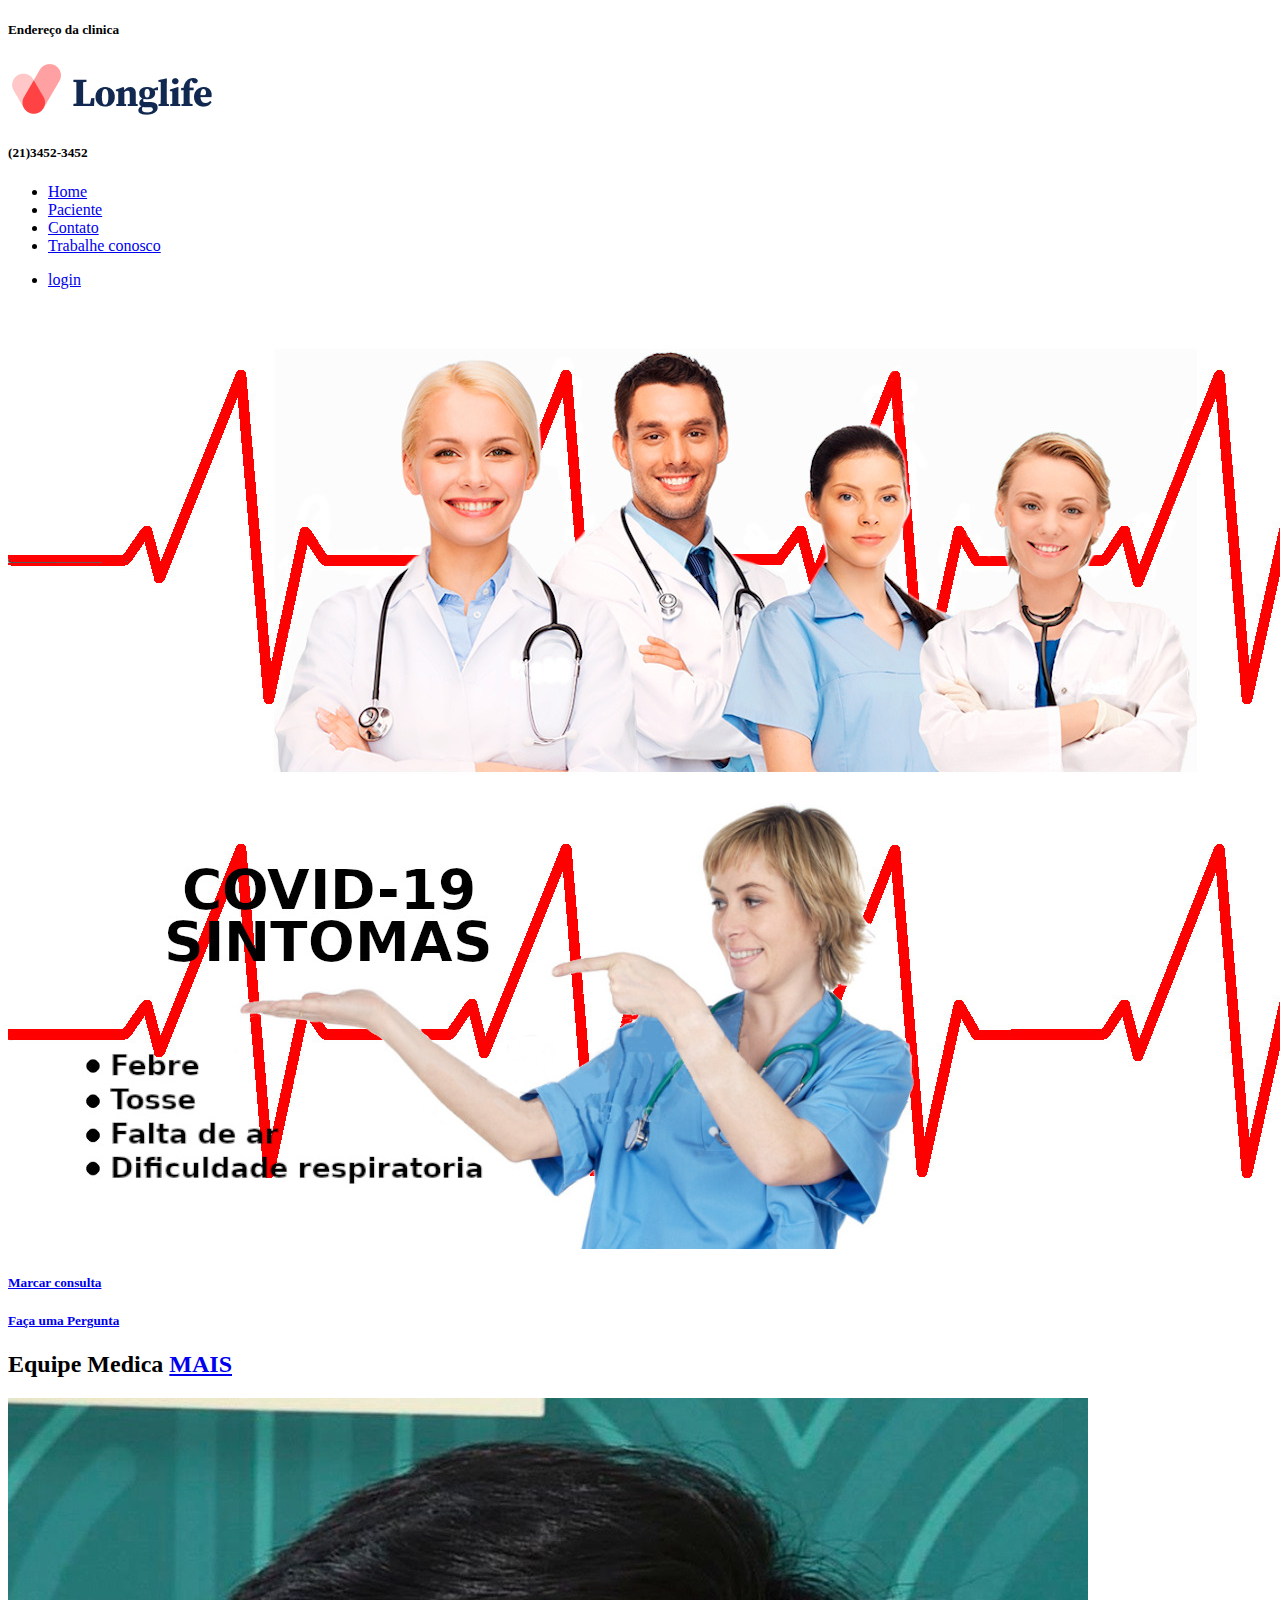
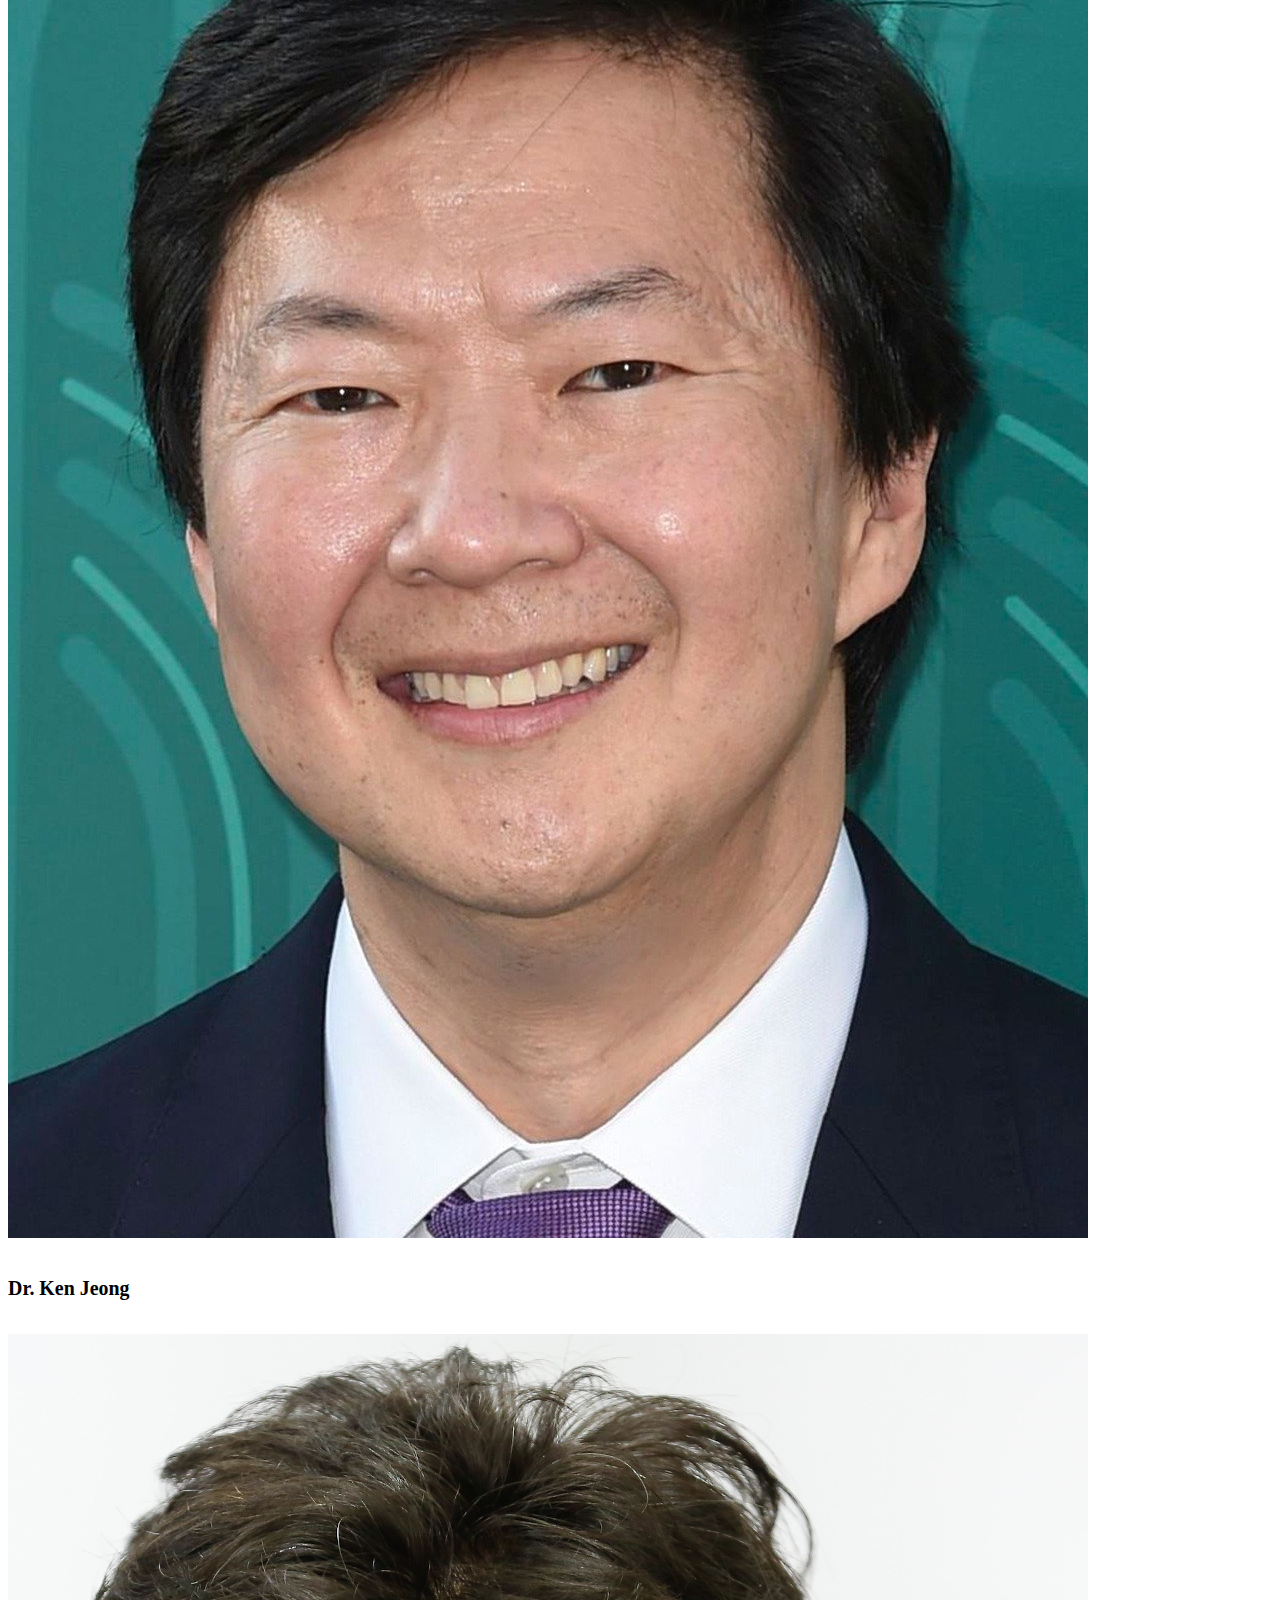
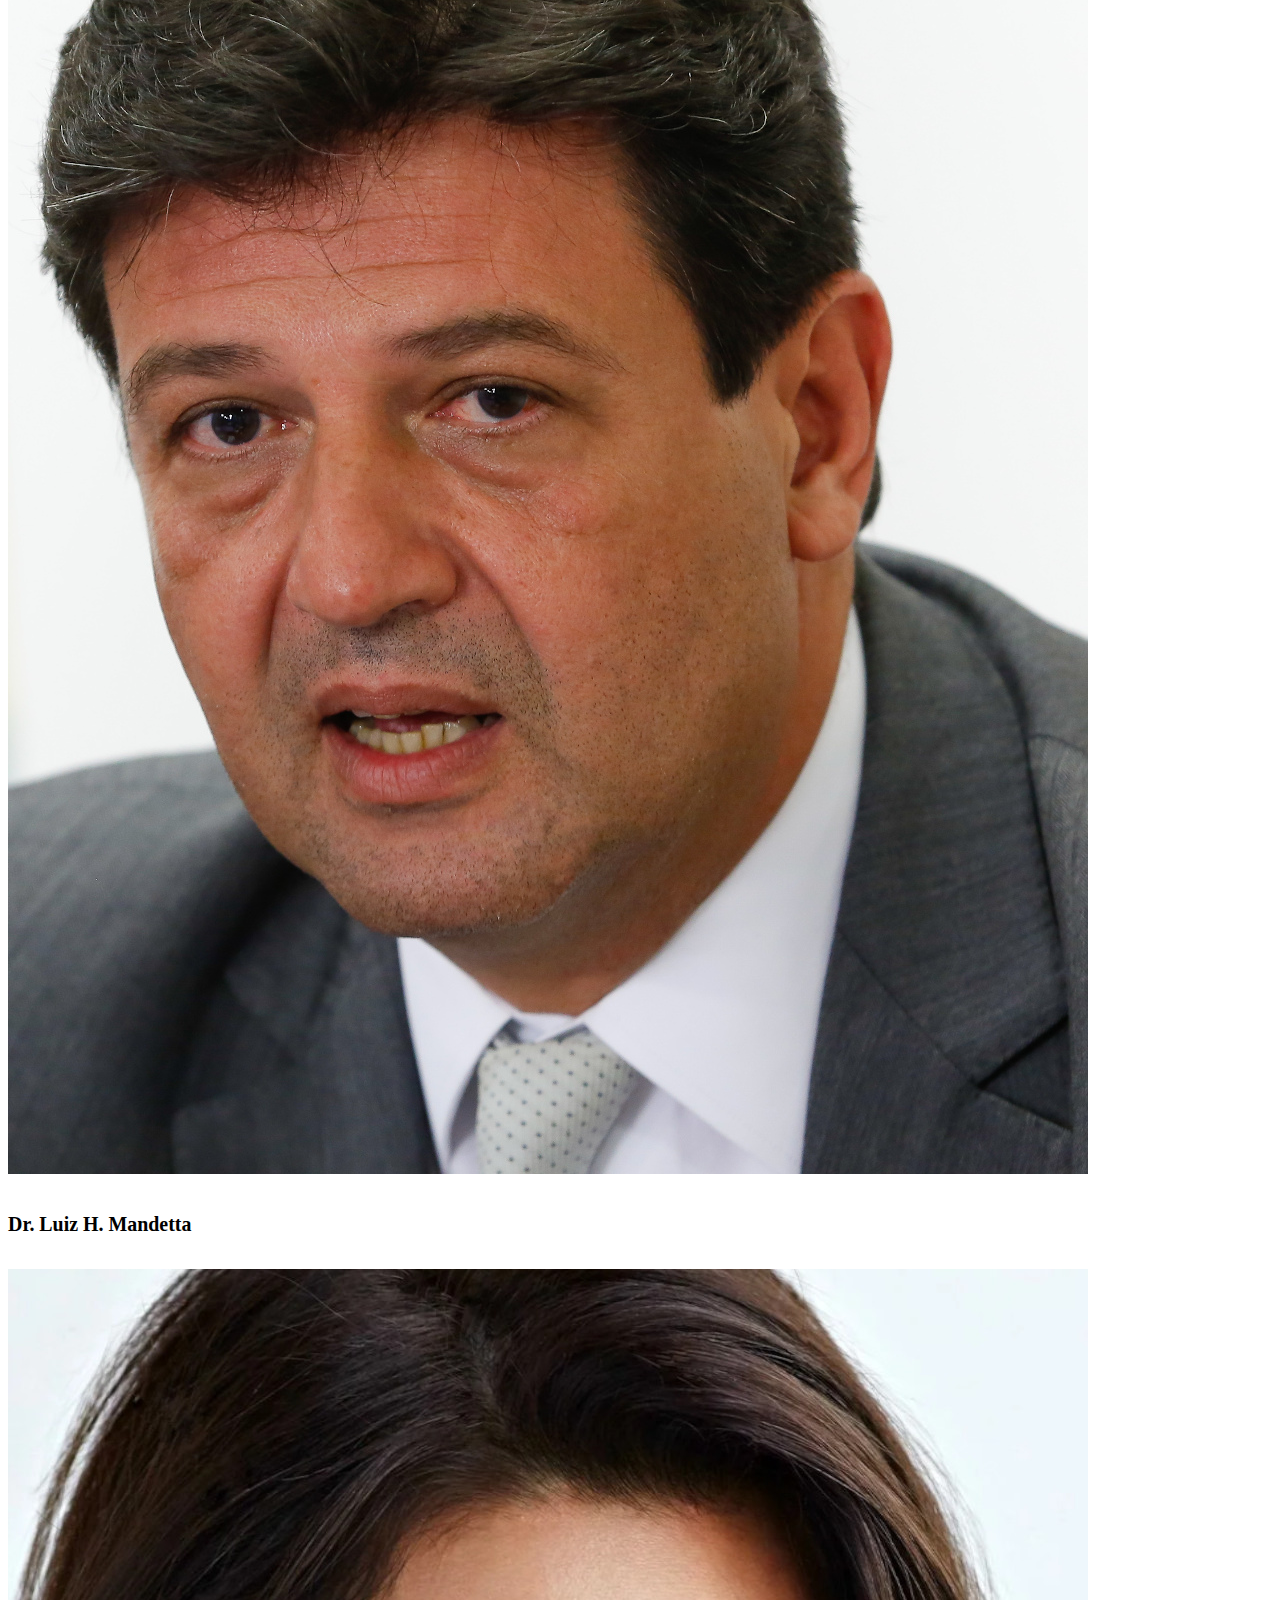
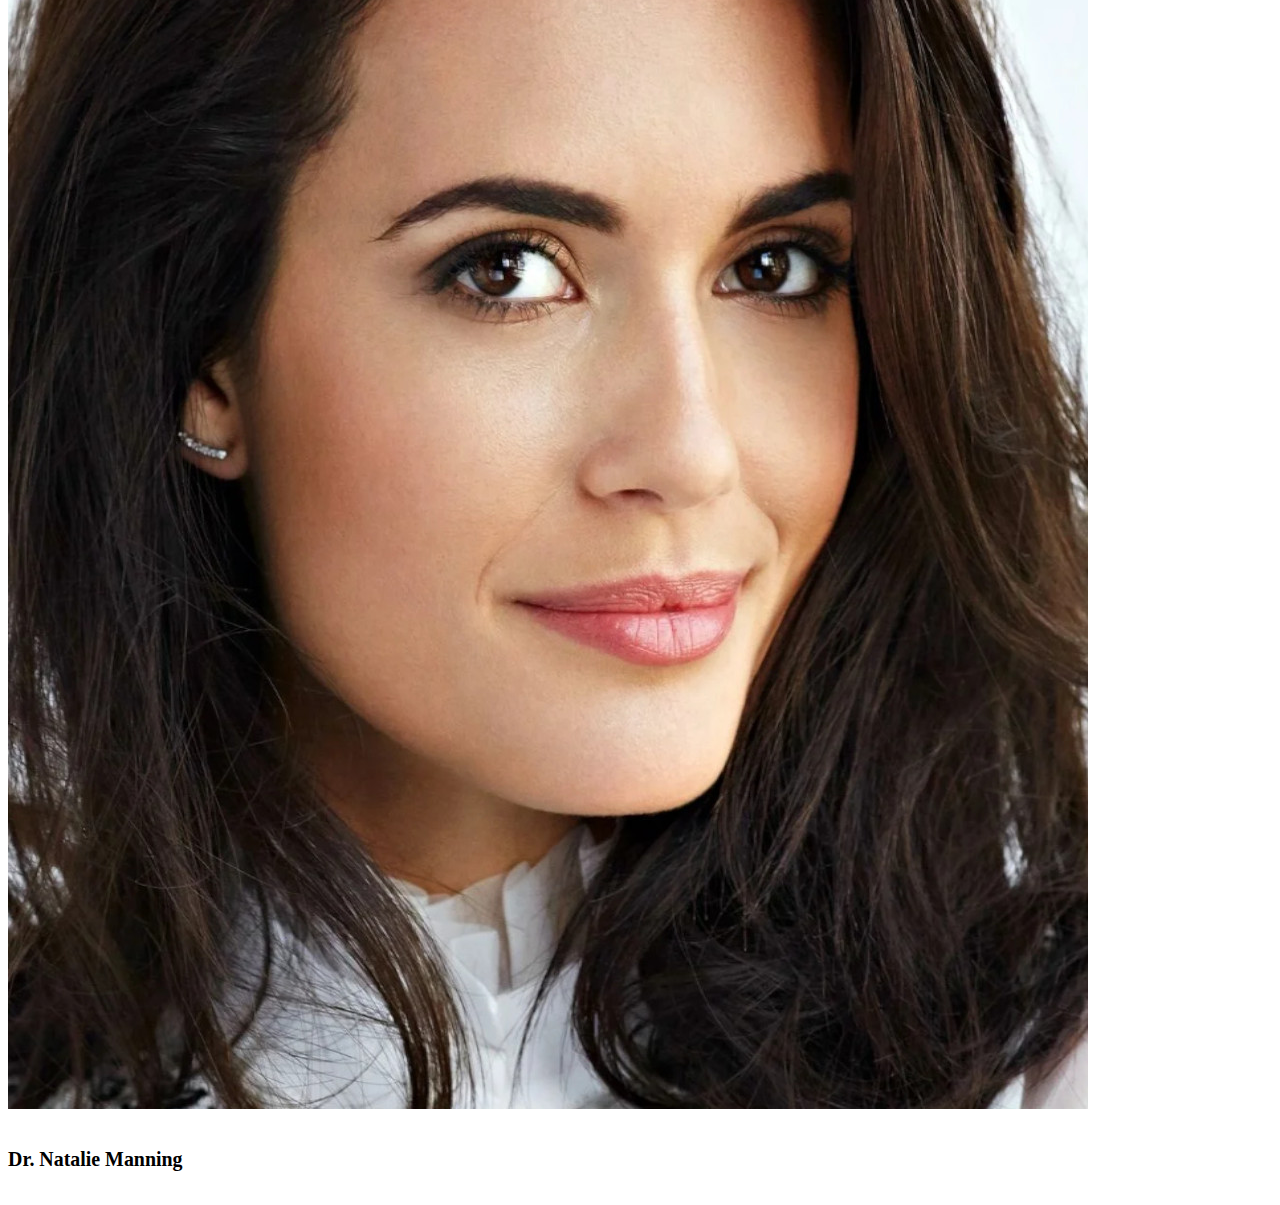
<file: index.html>
<!DOCTYPE html>
<html lang="pt-br">
<head>
	<!-- Meta tags Obrigatórias -->
	<meta charset="utf-8">
	<meta name="viewport" content="width=device-width, initial-scale=1, shrink-to-fit=no">

	<!-- Bootstrap CSS -->
	<link rel="stylesheet" href="https://stackpath.bootstrapcdn.com/bootstrap/4.1.3/css/bootstrap.min.css" integrity="sha384-MCw98/SFnGE8fJT3GXwEOngsV7Zt27NXFoaoApmYm81iuXoPkFOJwJ8ERdknLPMO" crossorigin="anonymous">

	<title>Home - Clinica</title>
</head>

<body>
	<nav class="container">
		<div class="row">
			<div class="col justify-content-bg-start">
				<h5>Endereço da clinica</h5>
			</div>
			<div class="col">
				<img src="img/logo.png">
			</div>
			<div class="col justify-content-bg-end">
				<h5>(21)3452-3452</h5>
			</div>
		</div>
	</nav>


	<nav class="navbar navbar-expand-lg navbar-light bg-light"> <!--Inicio NavBar-->
		<div class="collapse navbar-collapse justify-content-md-center">
			<ul class="navbar-nav">
				<li class="nav-item">
					<a class="nav-link active" href="#">Home</a>
				</li>
				<li class="nav-item">
					<a class="nav-link active" href="#">Paciente</a>
				</li>
				<li class="nav-item">
					<a class="nav-link active" href="#">Contato</a>
				</li>
				<li class="nav-item">
					<a class="nav-link active" href="#">Trabalhe conosco</a>
				</li>
			</ul>
		</div>
		<div class="collapse navbar-collapse justify-content-md-end">
			<ul class="navbar-nav">
				<li class="nav-item">
					<a class="nav-link active"  id="Temporario" href="#">login</a>
				</li>
			</ul>

		</nav><!--Fim navbar-->

		<div class="carousel slide" data-ride="carousel"> <!-- Inicio Carousel-->
			<div class="carousel-inner">
				<div class="carousel-item active">
					<img class="d-block w-100" src="img/Carousel1.jpeg" alt="Primeiro Slide">
				</div>
				<div class="carousel-item">
					<img class="d-block w-100" src="img/Carousel2.jpeg" alt="Segundo Slide">
				</div>
			</div>
		</div> <!--fim carousel-->

		<div class="container">
			<div class="row">
				<div class="col-3"> <!--culuna1-->
					<div class="jumbotron shadow bg-white">
						<a href="#"><h5>Marcar consulta</h5></a>
					</div>
					<div class="jumbotron shadow bg-white">
						<a href="#"><h5>Faça uma Pergunta</h5></a>
					</div>
				</div>
				<div class="col-sm"> <!--culuna2-->
					<div class="container-fluid">
						<h2>Equipe Medica <a class="badge badge-secondary" href="#">MAIS</a><h2>

							<div class="card-deck" style=" width: 40rem">
								<div class="card"> <!--card 1-->
									<img class="card-img-top" src="img/Ken.jpg" alt="Imagem de capa do card">
									<div class="card-body">
										<h5 class="card-title">Dr. Ken Jeong</h5>
									</div>
								</div>
								<div class="card"> <!--card 2-->
									<img class="card-img-top" src="img/mandetta.jpg" alt="Imagem de capa do card">
									<div class="card-body">
										<h5 class="card-title">Dr. Luiz H. Mandetta</h5>
									</div>
								</div>
								<div class="card"> <!--card 3-->
									<img class="card-img-top" src="img/Natalie.jpeg" alt="Imagem de capa do card">
									<div class="card-body">
										<h5 class="card-title">Dr. Natalie Manning</h5>
									</div>
								</div>
							</div>

						</div>
					</div>
				</div>
			</div>





			<!-- JavaScript-->
			<script src="https://code.jquery.com/jquery-3.3.1.slim.min.js" integrity="sha384-q8i/X+965DzO0rT7abK41JStQIAqVgRVzpbzo5smXKp4YfRvH+8abtTE1Pi6jizo" crossorigin="anonymous"></script>
			<script src="https://cdnjs.cloudflare.com/ajax/libs/popper.js/1.14.3/umd/popper.min.js" integrity="sha384-ZMP7rVo3mIykV+2+9J3UJ46jBk0WLaUAdn689aCwoqbBJiSnjAK/l8WvCWPIPm49" crossorigin="anonymous"></script>
			<script src="https://stackpath.bootstrapcdn.com/bootstrap/4.1.3/js/bootstrap.min.js" integrity="sha384-ChfqqxuZUCnJSK3+MXmPNIyE6ZbWh2IMqE241rYiqJxyMiZ6OW/JmZQ5stwEULTy" crossorigin="anonymous"></script>
		</body>
		</html>
</file>
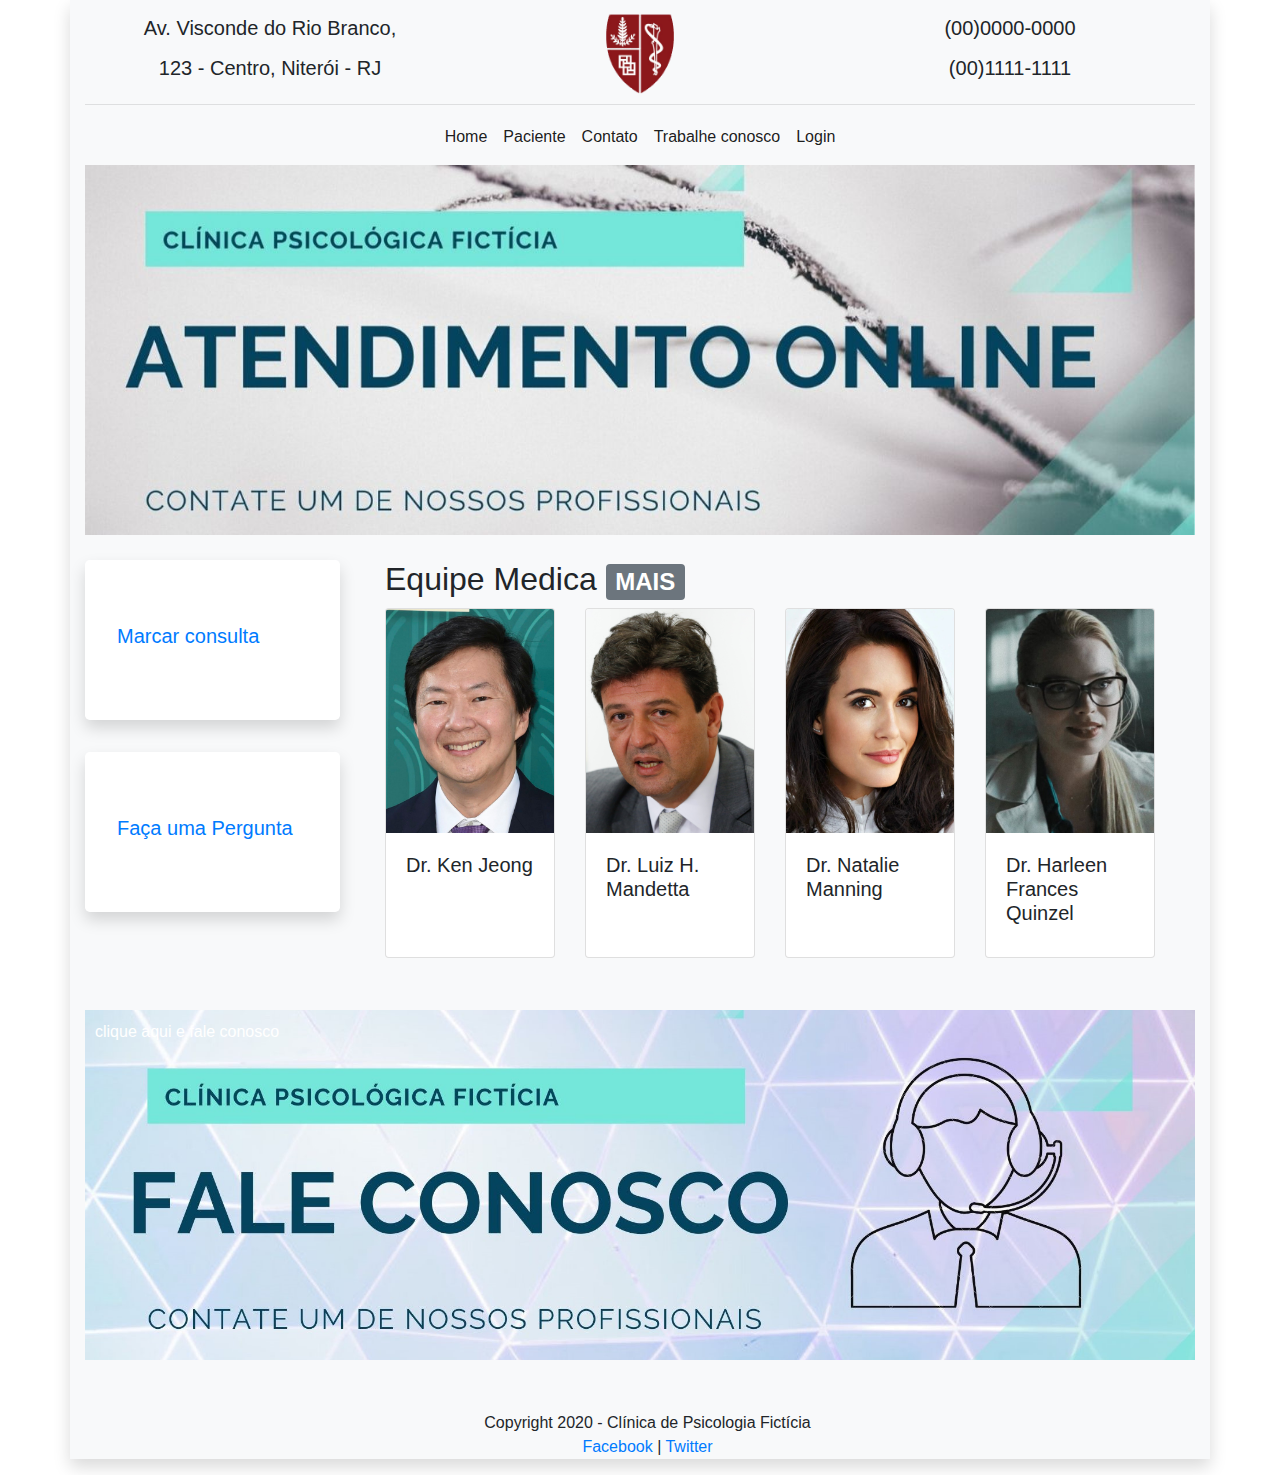
<file: Projeto Clinica/index.html>
<!DOCTYPE html>
<html lang="pt-br">
<head>
	<!-- Meta tags Obrigatórias -->
	<meta charset="utf-8">
	<meta name="viewport" content="width=device-width, initial-scale=1, shrink-to-fit=no">

	<!-- Bootstrap CSS -->
	<link rel="stylesheet" href="css/bootstrap.css">
	<link rel="stylesheet" href="css/estilo.css">

	<title>Home - Clinica</title>
</head>

<body>
	<div class="container shadow bg-light "> <!--Container do Body-->

		<nav class="container-fluid bg-light"> <!--Container das Infos-->
			<div class="row">
				<div class="col justify-content-bg-start">
					<center><p></p><h5 class="disable"><p> Av. Visconde do Rio Branco,</p><p> 123 - Centro, Niterói - RJ</p></h5></center>
				</div>
				<div class="col">
					<center>	<img src="img/logo.png" width="100 px"></center>
				</div>
				<div class="col justify-content-bg-end">
					<center><p></p><h5 class="disable"><p>(00)0000-0000</p><p>(00)1111-1111</p></h5></center>
				</div>
			</div>
		</nav><!--Fim container das infos-->

		<hr class="my-1">
		<nav class="navbar navbar-expand-lg navbar-light bg-light"> <!--Inicio NavBar-->
			<div class="collapse navbar-collapse justify-content-md-center">
				<ul class="navbar-nav">
					<li class="nav-item">
						<a class="nav-link active" href="index.html">Home</a>
					</li>
					<li class="nav-item">
						<a class="nav-link active" href="#">Paciente</a>
					</li>
					<li class="nav-item">
						<a class="nav-link active" href="#">Contato</a>
					</li>
					<li class="nav-item">
						<a class="nav-link active" href="#">Trabalhe conosco</a>
					</li>
					<li class="nav-item">
						<a class="nav-link active" href="sign-in.html">Login</a>
					</li>
				</ul>
			</div>
			<hr class="my-1">



		</nav><!--Fim navbar-->

		<div class="carousel slide" data-ride="carousel"> <!-- Inicio Carousel-->
			<div class="carousel-inner">
				<div class="carousel-item active">
					<img class="d-block w-100" src="img/banner.jpg" alt="Primeiro Slide">
				</div>
				<div class="carousel-item">
					<img class="d-block w-100" src="img/Carousel1.jpeg" alt="Segundo Slide">
				</div>
				<div class="carousel-item">
					<img class="d-block w-100" src="img/Carousel2.jpeg" alt="Segundo Slide">
				</div>
			</div>
		</div> <!--fim carousel-->

		<div class="container1"> <!--Container Alinhar Colunas-->
			<div class="row"> <!-- Inicio das Colunas-->
				<div class="col-3"> <!--culuna1-->
					<div class="jumbotron shadow bg-white">
						<a href="#"><h5>Marcar consulta</h5></a>
					</div>
					<div class="jumbotron shadow bg-white">
						<a href="#"><h5>Faça uma Pergunta</h5></a>
					</div>
				</div>
				<div class="col-sm"> <!--culuna2-->
					<div class="container-fluid">
						<h2>Equipe Medica <a class="badge badge-secondary" href="#">MAIS</a></h2>

						<div class="card-deck" style=" width: 50rem"> <!-- Inicio do deck-->
							<div class="card"> <!--card 1-->
								<img class="card-img-top" src="img/Ken.jpg" alt="Imagem de capa do card">
								<div class="card-body">
									<h5 class="card-title">Dr. Ken Jeong</h5>
								</div>
							</div>
							<div class="card"> <!--card 2-->
								<img class="card-img-top" src="img/mandetta.jpg" alt="Imagem de capa do card">
								<div class="card-body">
									<h5 class="card-title">Dr. Luiz H. Mandetta</h5>
								</div>
							</div>
							<div class="card"> <!--card 3-->
								<img class="card-img-top" src="img/Natalie.jpeg" alt="Imagem de capa do card">
								<div class="card-body">
									<h5 class="card-title">Dr. Natalie Manning</h5>
								</div>
							</div>
							<div class="card"> <!--card 3-->
								<img class="card-img-top" src="img/Harleen.png" alt="Imagem de capa do card">
								<div class="card-body">
									<h5 class="card-title">Dr. Harleen Frances Quinzel</h5>
								</div>
							</div>

						</div> <!-- Fim do deck-->
					</div> <!--Container alinhar coluna 2-->
				</div> <!--Fim coluna 2-->
			</div> <!-- Fim das Colunas-->
		</div> <!--Fim Container de alinhamento-->

		<figure class="foto-legenda">
		<img src="img/banner2.jpg"/>
		<figcaption>
		<a href="sac.html">clique aqui e fale conosco</a>
		</figcaption>
		</figure>


		
		<footer id="rodape">
			<center>
				<p>Copyright 2020 - Clínica de Psicologia Fictícia<br/>
					<a href="http://facebook.com.br" target="_blank">Facebook</a> | <a href="http://twitter.com.br" target="_blank">Twitter</p>
				</center>
		</footer>
	</div> <!--Fim Container do Body-->







	<!-- JavaScript-->
	<script src="js/jquery-3.js"></script>
	<script src="js/popper.js"></script>
	<script src="js/bootstrap.min.js"></script>
</body>
</html>
</file>
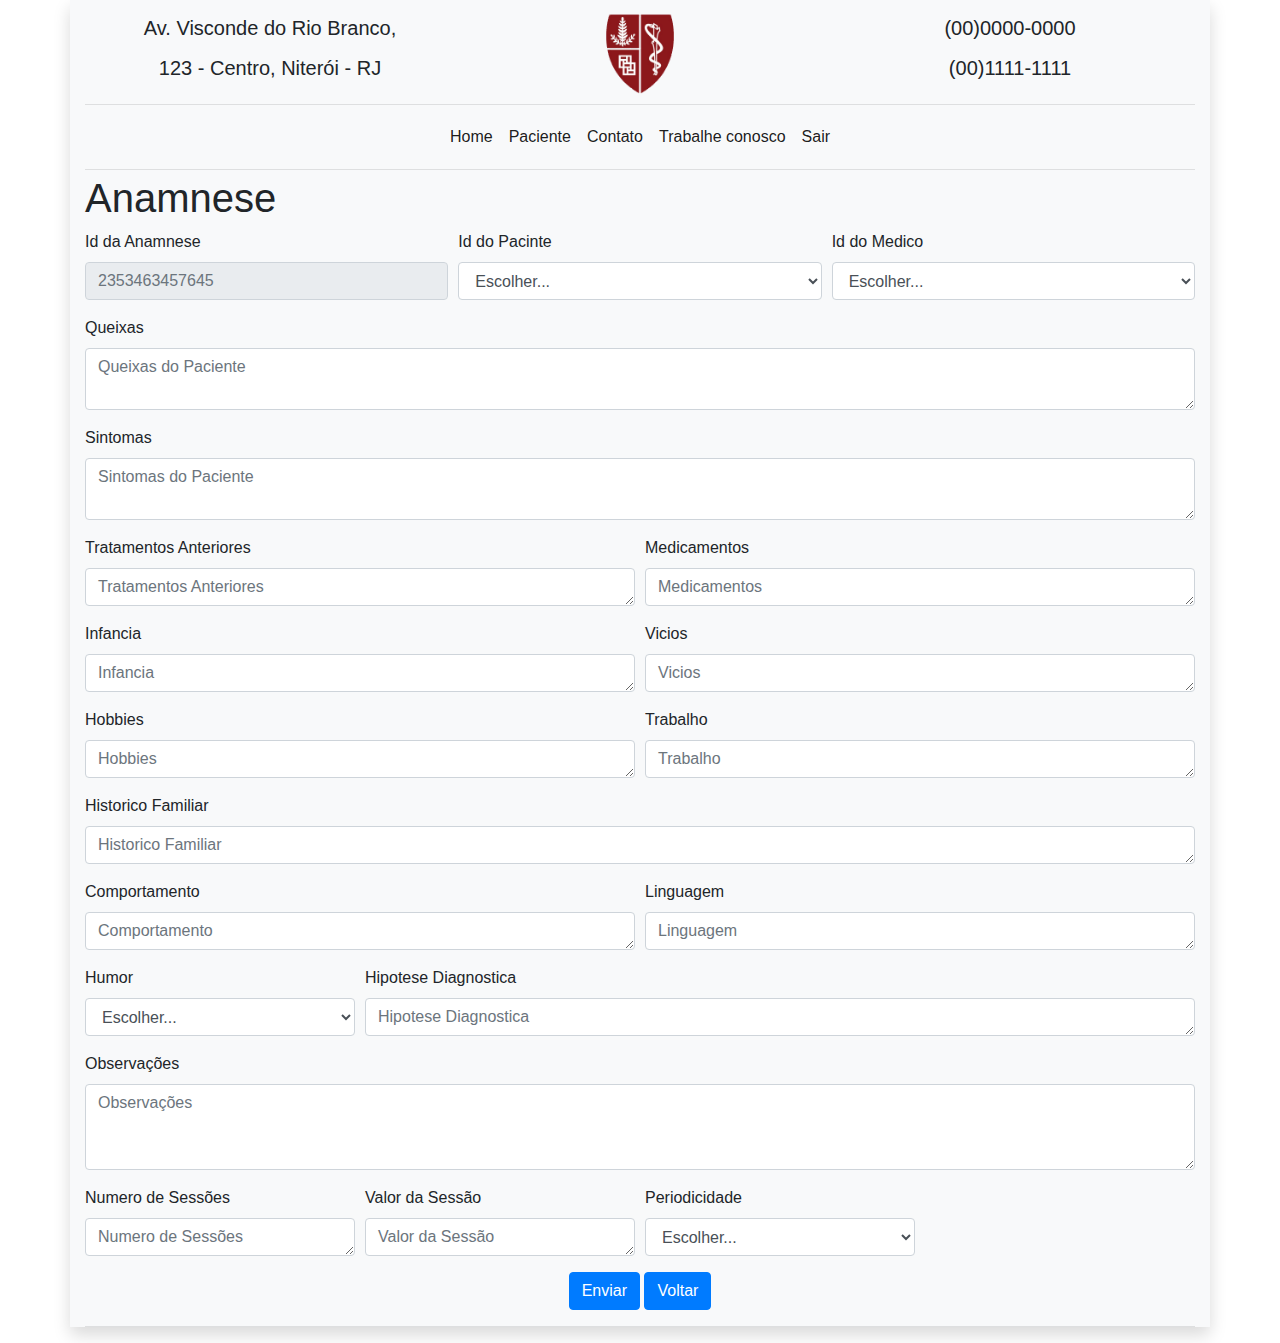
<file: Projeto Clinica/Anamnese.html>
<!DOCTYPE html>
<html lang="pt-br">
<head>
	<!-- Meta tags Obrigatórias -->
	<meta charset="utf-8">
	<meta name="viewport" content="width=device-width, initial-scale=1, shrink-to-fit=no">

	<!-- Bootstrap CSS -->
	<link rel="stylesheet" href="css/bootstrap.css">

	<title>Anamnese</title>

</head>
<body>
	<div class="container shadow bg-light "> <!--Container do Body-->
		<nav class="container-fluid bg-light"> <!--Container das Infos-->
			<div class="row">
				<div class="col justify-content-bg-start">
					<center><p></p><h5 class="disable"><p> Av. Visconde do Rio Branco,</p><p> 123 - Centro, Niterói - RJ</p></h5></center>
				</div>
				<div class="col">
					<center>	<img src="img/logo.png" width="100 px"></center>
				</div>
				<div class="col justify-content-bg-end">
					<center><p></p><h5 class="disable"><p>(00)0000-0000</p><p>(00)1111-1111</p></h5></center>
				</div>
			</div>
		</nav><!--Fim container das infos-->

		<hr class="my-1">
		<nav class="navbar navbar-expand-lg navbar-light bg-light"> <!--Inicio NavBar-->
			<div class="collapse navbar-collapse justify-content-md-center">
				<ul class="navbar-nav">
					<li class="nav-item">
						<a class="nav-link active" href="index.html">Home</a>
					</li>
					<li class="nav-item">
						<a class="nav-link active" href="#">Paciente</a>
					</li>
					<li class="nav-item">
						<a class="nav-link active" href="#">Contato</a>
					</li>
					<li class="nav-item">
						<a class="nav-link active" href="#">Trabalhe conosco</a>
					</li>
					<li class="nav-item">
						<a class="nav-link active" href="index.html">Sair</a>
					</li>
				</ul>
			</div>
		</nav><!--Fim navbar-->
		<hr class="my-1">

		<h1>Anamnese</h1>
		<form>
			<div class="form-row">
				<div class="form-group col-md-4">
					<label for="Id da Anamnese">Id da Anamnese</label>
					<input class="form-control" type="text" placeholder="2353463457645" readonly>
				</div>
				<div class="form-group col-md-4">
					<label for="Id">Id do Pacinte</label>
					<select class="form-control">
						<option selected>Escolher...</option>
						<option>10234</option>
						<option>13520</option>
						<option>24531</option>
						<option>24576</option>
						<option>25153</option>
					</select>
				</div>
				<div class="form-group col-md-4">
					<label for="Id">Id do Medico</label>
					<select class="form-control">
						<option selected>Escolher...</option>
						<option>15101</option>
						<option>15102</option>
						<option>15201</option>
						<option>15301</option>
						<option>15302</option>
					</select>
				</div>
			</div>

			<div class="form-group">
				<label for="Dados do Paciente">Queixas</label>
				<textarea class="form-control" rows="2" placeholder="Queixas do Paciente"></textarea>
			</div>
			<div class="form-group">
				<label for="Dados do Paciente">Sintomas</label>
				<textarea class="form-control" rows="2" placeholder="Sintomas do Paciente"></textarea>
			</div>

			<div class="form-row">	
				<div class="form-group col-md-6">
					<label for="Dados do Paciente">Tratamentos Anteriores</label>
					<textarea class="form-control" rows="1" placeholder="Tratamentos Anteriores"></textarea>
				</div>	
				<div class="form-group col-md-6">
					<label for="Dados do Paciente">Medicamentos</label>
					<textarea class="form-control" rows="1" placeholder="Medicamentos"></textarea>
				</div>
			</div>

			<div class="form-row">
				<div class="form-group col-md-6">
					<label for="Dados do Paciente">Infancia</label>
					<textarea class="form-control" rows="1" placeholder="Infancia"></textarea>
				</div>
				<div class="form-group col-md-6">
					<label for="Dados do Paciente">Vicios</label>
					<textarea class="form-control" rows="1" placeholder="Vicios"></textarea>
				</div>
			</div>

			<div class="form-row">
				<div class="form-group col-md-6">
					<label for="Dados do Paciente">Hobbies</label>
					<textarea class="form-control" rows="1" placeholder="Hobbies"></textarea>
				</div>
				<div class="form-group col-md-6">
					<label for="Dados do Paciente">Trabalho</label>
					<textarea class="form-control" rows="1" placeholder="Trabalho"></textarea>
				</div>
			</div>

			<div class="form-group">
				<label for="Dados do Paciente">Historico Familiar</label>
				<textarea class="form-control" rows="1" placeholder="Historico Familiar"></textarea>
			</div>

			<div class="form-row">
				<div class="form-group col-md-6">
					<label for="Dados do Paciente">Comportamento</label>
					<textarea class="form-control" rows="1" placeholder="Comportamento"></textarea>
				</div>
				<div class="form-group col-md-6">
					<label for="Dados do Paciente">Linguagem</label>
					<textarea class="form-control" rows="1" placeholder="Linguagem"></textarea>
				</div>
			</div>

			<div class="form-row">
				<div class="form-group col-md-3">
					<label for="Dados do Paciente">Humor</label>
					<select class="form-control">
						<option selected>Escolher...</option>
						<option>Disfórido</option>
						<option>Expansivel</option>
						<option>Irritável</option>
						<option>Exaltado</option>
						<option>Lábil</option>
						<option>Euforia</option>
						<option>Emoção</option>
						<option>Ansiedade</option>
						<option>Ansiedade Livremente </option>
						<option>Flutuante</option>
						<option>Medo</option>
						<option>Agitação</option>
						<option>Tensão</option>
						<option>Pânico</option>
					</select>
				</div>
				<div class="form-group col-md">
					<label for="Dados do Paciente">Hipotese Diagnostica</label>
					<textarea class="form-control" rows="1" placeholder="Hipotese Diagnostica"></textarea>
				</div>
			</div>


			<div class="form-group">
				<label for="Dados do Paciente">Observações</label>
				<textarea class="form-control" rows="3" placeholder="Observações"></textarea>
			</div>

			
			<div class="form-row">
				<div class="form-group col-md-3">
					<label for="Dados do Paciente">Numero de Sessões</label>
					<textarea class="form-control" rows="1" placeholder="Numero de Sessões"></textarea>
				</div>
				<div class="form-group col-md-3">
					<label for="Dados do Paciente">Valor da Sessão</label>
					<textarea class="form-control" rows="1" placeholder="Valor da Sessão"></textarea>
				</div>
				<div class="form-group col-md-3">
					<label for="Dados do Paciente">Periodicidade</label>
					<select class="form-control">
						<option selected>Escolher...</option>
						<option>Única</option>
						<option>Diário</option>
						<option>Semanal</option>
						<option>Quinzenal</option>
						<option>Mensal</option>
						<option>Anual</option>
					</select>
				</div>
			</div>
			<center><button type="submit" class="btn btn-primary">Enviar</button>
				<a href="restrito.html" class="btn btn-primary">Voltar</a>


				<center>
					<hr>
				</form>
			</div>




			<!-- JavaScript-->
			<script src="js/jquery-3.js"></script>
			<script src="js/popper.js"></script>
			<script src="js/bootstrap.min.js"></script>
		</body>
		</html>
</file>
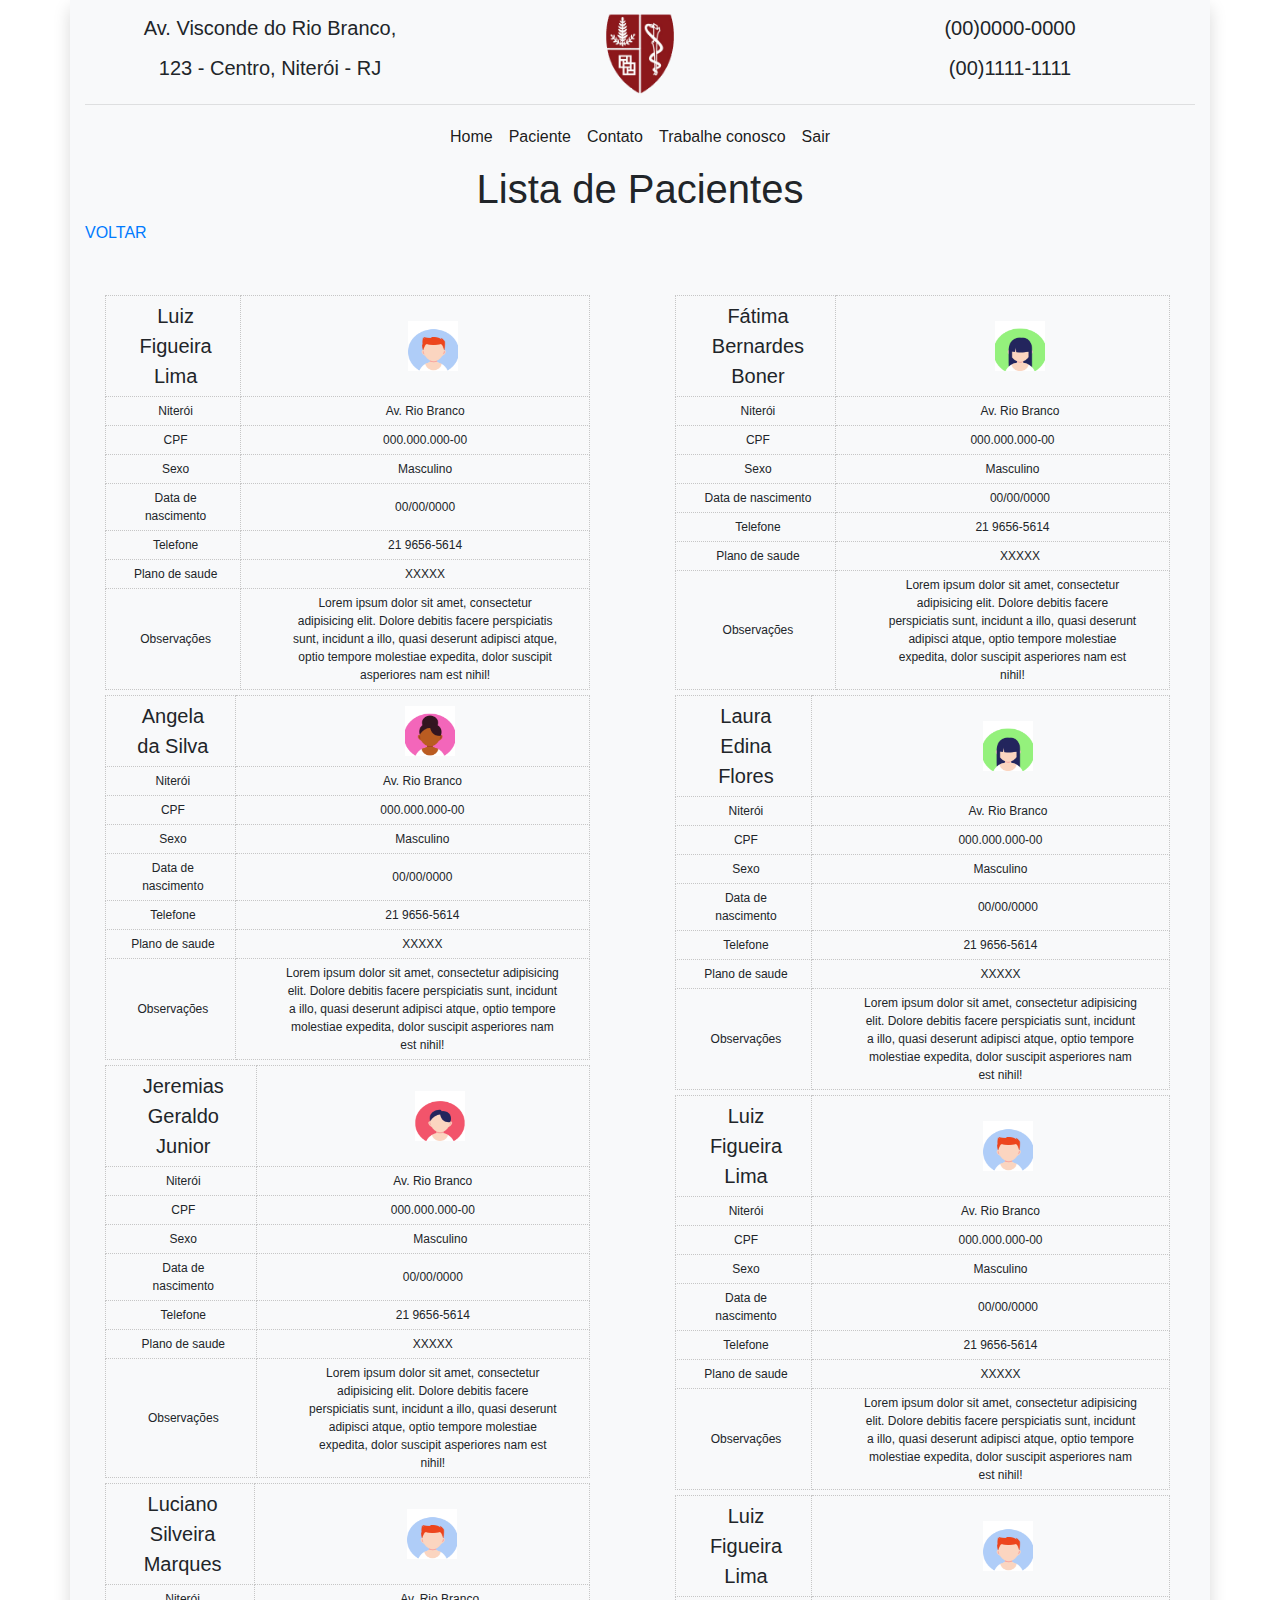
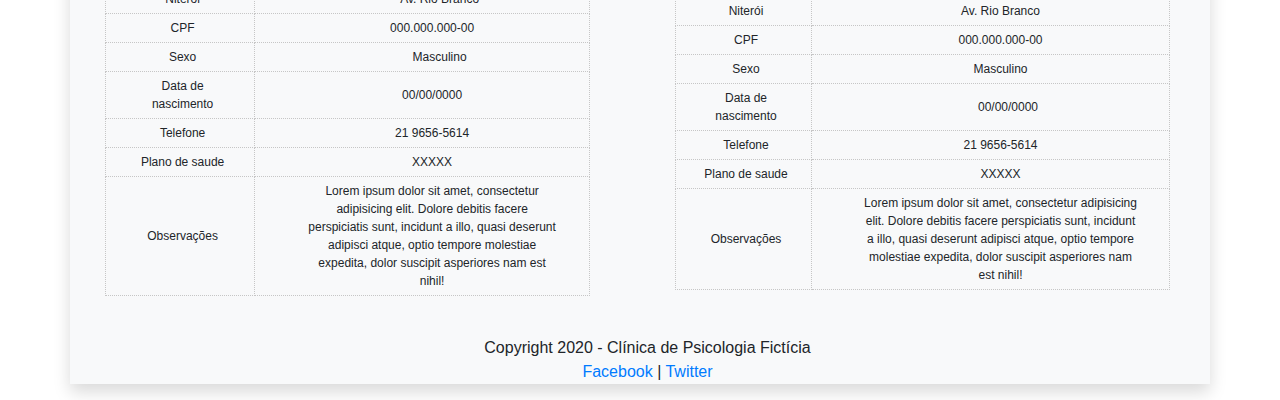
<file: Projeto Clinica/lista-pacientes.html>
<!DOCTYPE html>
<html lang="pt-br">
<head>
	<!-- Meta tags Obrigatórias -->
	<meta charset="utf-8">
	<meta name="viewport" content="width=device-width, initial-scale=1, shrink-to-fit=no">

	<!-- Bootstrap CSS -->
	<link rel="stylesheet" href="css/bootstrap.css">
	<link rel="stylesheet" href="css/estilo.css">
	<link rel="stylesheet" href="css/form.css">

	<title>Home - Clinica</title>
</head>

<body>
	<div class="container shadow bg-light "> <!--Container do Body-->
		
		<div class="container-fluid bg-light"> <!--Container das Infos-->
			<div class="row">
				<div class="col justify-content-bg-start">
					<center><p></p><h5 class="disable"><p> Av. Visconde do Rio Branco,</p><p> 123 - Centro, Niterói - RJ</p></h5></center>
				</div>
				<div class="col">
					<center>	<img src="img/logo.png" width="100 px"></center>
				</div>
				<div class="col justify-content-bg-end">
					<center><p></p><h5 class="disable"><p>(00)0000-0000</p><p>(00)1111-1111</p></h5></center>
				</div>
			</div>
		</div><!--Fim container das infos-->

		<hr class="my-1">
		<nav class="navbar navbar-expand-lg navbar-light bg-light"> <!--Inicio NavBar-->
			<div class="collapse navbar-collapse justify-content-md-center">
				<ul class="navbar-nav">
					<li class="nav-item">
						<a class="nav-link active" href="index.html">Home</a>
					</li>
					<li class="nav-item">
						<a class="nav-link active" href="#">Paciente</a>
					</li>
					<li class="nav-item">
						<a class="nav-link active" href="#">Contato</a>
					</li>
					<li class="nav-item">
						<a class="nav-link active" href="#">Trabalhe conosco</a>
					</li>
					<li class="nav-item">
						<a class="nav-link active" href="index.html">Sair</a>
					</li>
				</ul>
			</div>
		</nav><!--Fim navbar-->
		
		
		<center><h1>Lista de Pacientes</h1></center>
		
		<div class="return">
			<a href="restrito.html">VOLTAR</a>
		</div>

		<section id= "esquerda">

			<table id="tabela">
				<tr><td class="ce"><p>Luiz Figueira Lima</p></td><td><img class="image" src="img/2.png"></td></tr>
				<tr><td class="ce">Niterói</td><td class="cd">Av. Rio Branco</td></tr>
				<tr><td class="ce">CPF</td><td class="cd">000.000.000-00</td></tr>
				<tr><td class="ce">Sexo</td><td class="cd">Masculino</td></tr>
				<tr><td class="ce">Data de nascimento</td><td class="cd">00/00/0000</td></tr>
				<tr><td class="ce">Telefone</td> <td class="cd">21 9656-5614</td></tr>
				<tr><td class="ce">Plano de saude</td><td class="cd">XXXXX</td></tr>
				<tr><td class="ce">Observações</td><td class="cd">	Lorem ipsum dolor sit amet, consectetur adipisicing elit. Dolore debitis facere perspiciatis sunt, incidunt a illo, quasi deserunt adipisci atque, optio tempore molestiae expedita, dolor suscipit asperiores nam est nihil!</td></tr>
			</table>

			<table id="tabela">
				<tr><td class="ce"><p>Angela da Silva</p></td><td><img class="image" src="img/1.png"></td></tr>
				<tr><td class="ce">Niterói</td><td class="cd">Av. Rio Branco</td></tr>
				<tr><td class="ce">CPF</td><td class="cd">000.000.000-00</td></tr>
				<tr><td class="ce">Sexo</td><td class="cd">Masculino</td></tr>
				<tr><td class="ce">Data de nascimento</td><td class="cd">00/00/0000</td></tr>
				<tr><td class="ce">Telefone</td> <td class="cd">21 9656-5614</td></tr>
				<tr><td class="ce">Plano de saude</td><td class="cd">XXXXX</td></tr>
				<tr><td class="ce">Observações</td><td class="cd">	Lorem ipsum dolor sit amet, consectetur adipisicing elit. Dolore debitis facere perspiciatis sunt, incidunt a illo, quasi deserunt adipisci atque, optio tempore molestiae expedita, dolor suscipit asperiores nam est nihil!</td></tr>
			</table>

			<table id="tabela">
				<tr><td class="ce"><p>Jeremias Geraldo Junior</p></td><td><img class="image" src="img/3.png"></td></tr>
				<tr><td class="ce">Niterói</td><td class="cd">Av. Rio Branco</td></tr>
				<tr><td class="ce">CPF</td><td class="cd">000.000.000-00</td></tr>
				<tr><td class="ce">Sexo</td><td>Masculino</td class="cd"></tr>
				<tr><td class="ce">Data de nascimento</td><td class="cd">00/00/0000</td></tr>
				<tr><td class="ce">Telefone</td> <td class="cd">21 9656-5614</td></tr>
				<tr><td class="ce">Plano de saude</td><td class="cd">XXXXX</td></tr>
				<tr><td class="ce">Observações</td><td class="cd">	Lorem ipsum dolor sit amet, consectetur adipisicing elit. Dolore debitis facere perspiciatis sunt, incidunt a illo, quasi deserunt adipisci atque, optio tempore molestiae expedita, dolor suscipit asperiores nam est nihil!</td></tr>
			</table>

			<table id="tabela">
				<tr><td class="ce"><p>Luciano Silveira Marques</p></td><td class="cd"><img class="image" src="img/2.png"></td></tr>
				<tr><td class="ce">Niterói</td><td>Av. Rio Branco</td></tr>
				<tr><td class="ce">CPF</td><td class="cd">000.000.000-00</td></tr>
				<tr><td class="ce">Sexo</td><td>Masculino</td></tr>
				<tr><td class="ce">Data de nascimento</td><td class="cd">00/00/0000</td></tr>
				<tr><td class="ce">Telefone</td> <td class="cd">21 9656-5614</td></tr>
				<tr><td class="ce">Plano de saude</td><td class="cd">XXXXX</td></tr>
				<tr><td class="ce">Observações</td><td class="cd">	Lorem ipsum dolor sit amet, consectetur adipisicing elit. Dolore debitis facere perspiciatis sunt, incidunt a illo, quasi deserunt adipisci atque, optio tempore molestiae expedita, dolor suscipit asperiores nam est nihil!</td></tr>
			</table>

		</section>

		<aside id="direita">
			<table id="tabela">
				<tr><td class="ce"><p>Fátima Bernardes Boner</p></td><td><img class="image" src="img/6.png"></td></tr>
				<tr><td class="ce">Niterói</td><td>Av. Rio Branco</td></tr>
				<tr><td class="ce">CPF</td><td class="cd">000.000.000-00</td></tr>
				<tr><td class="ce">Sexo</td><td class="cd">Masculino</td></tr>
				<tr><td class="ce">Data de nascimento</td><td>00/00/0000</td></tr>
				<tr><td class="ce">Telefone</td> <td class="cd">21 9656-5614</td></tr>
				<tr><td class="ce">Plano de saude</td><td>XXXXX</td></tr>
				<tr><td class="ce">Observações</td><td class="cd">	Lorem ipsum dolor sit amet, consectetur adipisicing elit. Dolore debitis facere perspiciatis sunt, incidunt a illo, quasi deserunt adipisci atque, optio tempore molestiae expedita, dolor suscipit asperiores nam est nihil!</td></tr>
			</table>

			<table id="tabela">
				<tr><td class="ce"><p>Laura Edina Flores</p></td><td><img class="image" src="img/6.png"></td></tr>
				<tr><td class="ce">Niterói</td><td>Av. Rio Branco</td></tr>
				<tr><td class="ce">CPF</td><td class="cd">000.000.000-00</td></tr>
				<tr><td class="ce">Sexo</td><td class="cd">Masculino</td></tr>
				<tr><td class="ce">Data de nascimento</td><td>00/00/0000</td></tr>
				<tr><td class="ce">Telefone</td> <td class="cd">21 9656-5614</td></tr>
				<tr><td class="ce">Plano de saude</td><td class="cd">XXXXX</td></tr>
				<tr><td class="ce">Observações</td><td class="cd">	Lorem ipsum dolor sit amet, consectetur adipisicing elit. Dolore debitis facere perspiciatis sunt, incidunt a illo, quasi deserunt adipisci atque, optio tempore molestiae expedita, dolor suscipit asperiores nam est nihil!</td></tr>
			</table>

			<table id="tabela">
				<tr><td class="ce"><p>Luiz Figueira Lima</p></td><td><img class="image" src="img/2.png"></td></tr>
				<tr><td class="ce">Niterói</td><td class="cd">Av. Rio Branco</td></tr>
				<tr><td class="ce">CPF</td><td class="cd">000.000.000-00</td></tr>
				<tr><td class="ce">Sexo</td><td class="cd">Masculino</td></tr>
				<tr><td class="ce">Data de nascimento</td><td>00/00/0000</td></tr>
				<tr><td class="ce">Telefone</td> <td class="cd">21 9656-5614</td></tr>
				<tr><td class="ce">Plano de saude</td><td class="cd">XXXXX</td></tr>
				<tr><td class="ce">Observações</td><td class="cd">	Lorem ipsum dolor sit amet, consectetur adipisicing elit. Dolore debitis facere perspiciatis sunt, incidunt a illo, quasi deserunt adipisci atque, optio tempore molestiae expedita, dolor suscipit asperiores nam est nihil!</td></tr>
			</table>
			<table id="tabela">
				<tr><td class="ce"><p>Luiz Figueira Lima</p></td><td><img class="image" src="img/2.png"></td></tr>
				<tr><td class="ce">Niterói</td><td class="cd">Av. Rio Branco</td></tr>
				<tr><td class="ce">CPF</td><td class="cd">000.000.000-00</td></tr>
				<tr><td class="ce">Sexo</td><td class="cd">Masculino</td></tr>
				<tr><td class="ce">Data de nascimento</td><td>00/00/0000</td></tr>
				<tr><td class="ce">Telefone</td> <td class="cd">21 9656-5614</td></tr>
				<tr><td class="ce">Plano de saude</td><td class="cd">XXXXX</td></tr>
				<tr><td class="ce">Observações</td><td class="cd">	Lorem ipsum dolor sit amet, consectetur adipisicing elit. Dolore debitis facere perspiciatis sunt, incidunt a illo, quasi deserunt adipisci atque, optio tempore molestiae expedita, dolor suscipit asperiores nam est nihil!</td></tr>
			</table>
		</aside>


		<footer id="rodape">
			<p>Copyright 2020 - Clínica de Psicologia Fictícia<br/>
				<a href="http://facebook.com.br" target="_blank">Facebook</a> | <a href="http://twitter.com.br" target="_blank">Twitter</p>
				</footer>



			</div>

	<!-- JavaScript-->
			<script src="js/jquery-3.js"></script>
			<script src="js/popper.js"></script>
			<script src="js/bootstrap.min.js"></script>
</body>
</html>
</file>
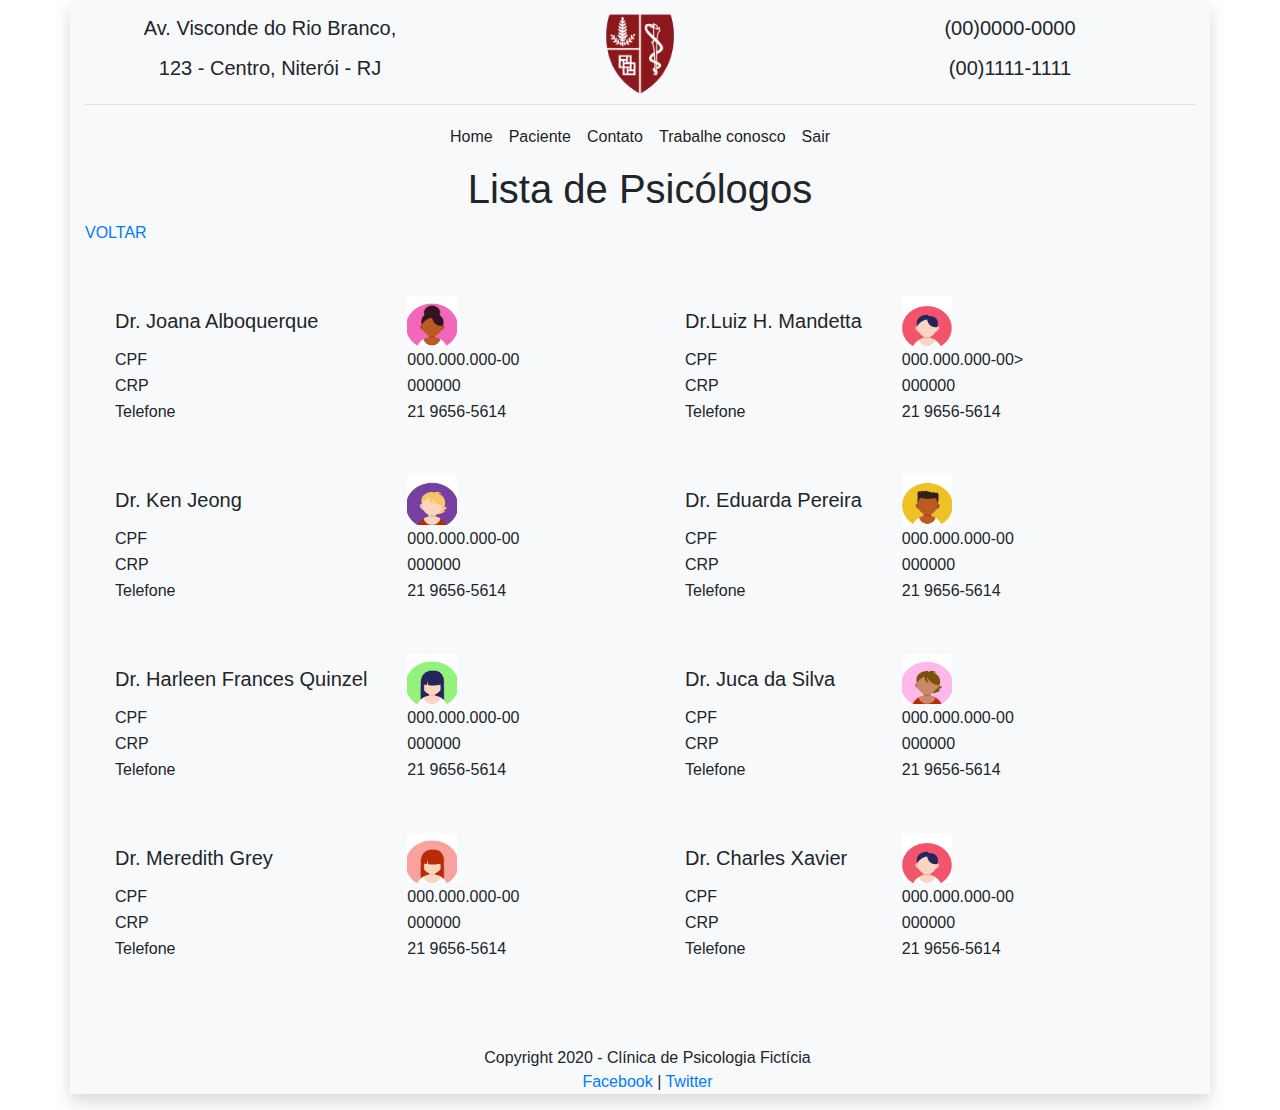
<file: Projeto Clinica/lista-psicologos.html>
<!DOCTYPE html>
<html lang="pt-br">
<head>
	<!-- Meta tags Obrigatórias -->
	<meta charset="utf-8">
	<meta name="viewport" content="width=device-width, initial-scale=1, shrink-to-fit=no">

	<!-- Bootstrap CSS -->
	<link rel="stylesheet" href="css/bootstrap.css">
	<link rel="stylesheet" href="css/estilo.css">
	<link rel="stylesheet" href="css/form.css">

	<title>Home - Clinica</title>
</head>

<body>
	<div class="container shadow bg-light "> <!--Container do Body-->
		
		<div class="container-fluid bg-light"> <!--Container das Infos-->
			<div class="row">
				<div class="col justify-content-bg-start">
					<center><p></p><h5 class="disable"><p> Av. Visconde do Rio Branco,</p><p> 123 - Centro, Niterói - RJ</p></h5></center>
				</div>
				<div class="col">
					<center>	<img src="img/logo.png" width="100 px"></center>
				</div>
				<div class="col justify-content-bg-end">
					<center><p></p><h5 class="disable"><p>(00)0000-0000</p><p>(00)1111-1111</p></h5></center>
				</div>
			</div>
		</div><!--Fim container das infos-->

		<hr class="my-1">
		<nav class="navbar navbar-expand-lg navbar-light bg-light"> <!--Inicio NavBar-->
			<div class="collapse navbar-collapse justify-content-md-center">
				<ul class="navbar-nav">
					<li class="nav-item">
						<a class="nav-link active" href="index.html">Home</a>
					</li>
					<li class="nav-item">
						<a class="nav-link active" href="#">Paciente</a>
					</li>
					<li class="nav-item">
						<a class="nav-link active" href="#">Contato</a>
					</li>
					<li class="nav-item">
						<a class="nav-link active" href="#">Trabalhe conosco</a>
					</li>
					<li class="nav-item">
						<a class="nav-link active" href="index.html">Sair</a>
					</li>
				</ul>
			</div>
		</nav><!--Fim navbar-->
		
		
		<center><h1>Lista de Psicólogos</h1></center>

		<div class="return">
			<a href="restrito.html">VOLTAR</a>
		</div>
		<section id= "esquerda">

			<table id="tabela2">
				<tr><td class="ce"><p>Dr. Joana Alboquerque</p></td><td class="cd"><img src="img/1.png"></td></tr>
				<tr><td class="ce">CPF</td><td class="cd">000.000.000-00</td></tr>
				<tr><td class="ce">CRP</td><td class="cd">000000</td></tr>
				<tr><td class="ce ult">Telefone</td><td class="cd ult">21 9656-5614</td></tr>
			
				<tr><td class="ce"><p> Dr. Ken Jeong</p></td><td class="cd"><img src="img/7.png"></td></tr>
				<tr><td class="ce">CPF</td><td class="cd">000.000.000-00</td></tr>
				<tr><td class="ce">CRP</td><td class="cd">000000</td></tr>
				<tr><td class="ce ult">Telefone</td> <td class="cd ult">21 9656-5614</td></tr>
								
				<tr><td class="ce"><p>Dr. Harleen Frances Quinzel</p></td><td class="cd"><img src="img/6.png"></td></tr>
				<tr><td class="ce">CPF</td><td class="cd">000.000.000-00</td></tr>
				<tr><td class="ce">CRP</td><td class="cd">000000</td></tr>
				<tr><td class="ce ult">Telefone</td> <td class="cd ult">21 9656-5614</td></tr>
			
				<tr><td class="ce"><p>  Dr. Meredith Grey  </p></td><td class="cd"><img src="img/5.png"></td></tr>
				<tr><td class="ce">CPF</td><td class="cd">000.000.000-00</td></tr>
				<tr><td class="ce">CRP</td><td class="cd">000000</td></tr>
				<tr><td class="ce ult">Telefone</td> <td class="cd ult">21 9656-5614</td></tr>
			</table>

		</section>

		<aside id="direita">
			<table id="tabela2">
				<tr><td class="ce"><p>Dr.Luiz H. Mandetta</p></td><td class="cd"><img src="img/3.png"></td></tr>
				<tr><td class="ce">CPF</td><td class="cd">000.000.000-00></td></tr>
				<tr><td class="ce">CRP</td><td class="cd">000000</td></tr>
				<tr><td class="ce ult">Telefone</td> <td class="cd ult">21 9656-5614</td></tr>
			
				<tr><td class="ce"><p>Dr. Eduarda Pereira</p></td><td class="cd"><img src="img/4.png"></td></tr>
				<tr><td class="ce">CPF</td><td class="cd">000.000.000-00</td></tr>
				<tr><td class="ce">CRP</td><td class="cd">000000</td></tr>
				<tr><td class="ce ult">Telefone</td> <td class="cd ult">21 9656-5614</td></tr>
										
				<tr><td class="ce"><p>Dr. Juca da Silva</p></td><td class="cd"><img src="img/9.png"></td></tr>
				<tr><td class="ce">CPF</td><td class="cd">000.000.000-00</td></tr>
				<tr><td class="ce">CRP</td><td class="cd">000000</td></tr>
				<tr><td class="ce ult">Telefone</td class="cd"> <td class="cd ult">21 9656-5614</td></tr>
			
				<tr><td class="ce"><p>Dr. Charles Xavier</p></td><td class="cd"><img src="img/3.png"></td></tr>
				<tr><td class="ce">CPF</td><td class="cd">000.000.000-00</td></tr>
				<tr><td class="ce">CRP</td><td class="cd">000000</td></tr>
				<tr><td class="ce ult">Telefone</td> <td class="cd ult">21 9656-5614</td></tr>
			</table>
		</aside>


		<footer id="rodape">
			<p>Copyright 2020 - Clínica de Psicologia Fictícia<br/>
				<a href="http://facebook.com.br" target="_blank">Facebook</a> | <a href="http://twitter.com.br" target="_blank">Twitter</p>
				</footer>



			</div>

	<!-- JavaScript-->
			<script src="js/jquery-3.js"></script>
			<script src="js/popper.js"></script>
			<script src="js/bootstrap.min.js"></script>
</body>
</html>
</file>
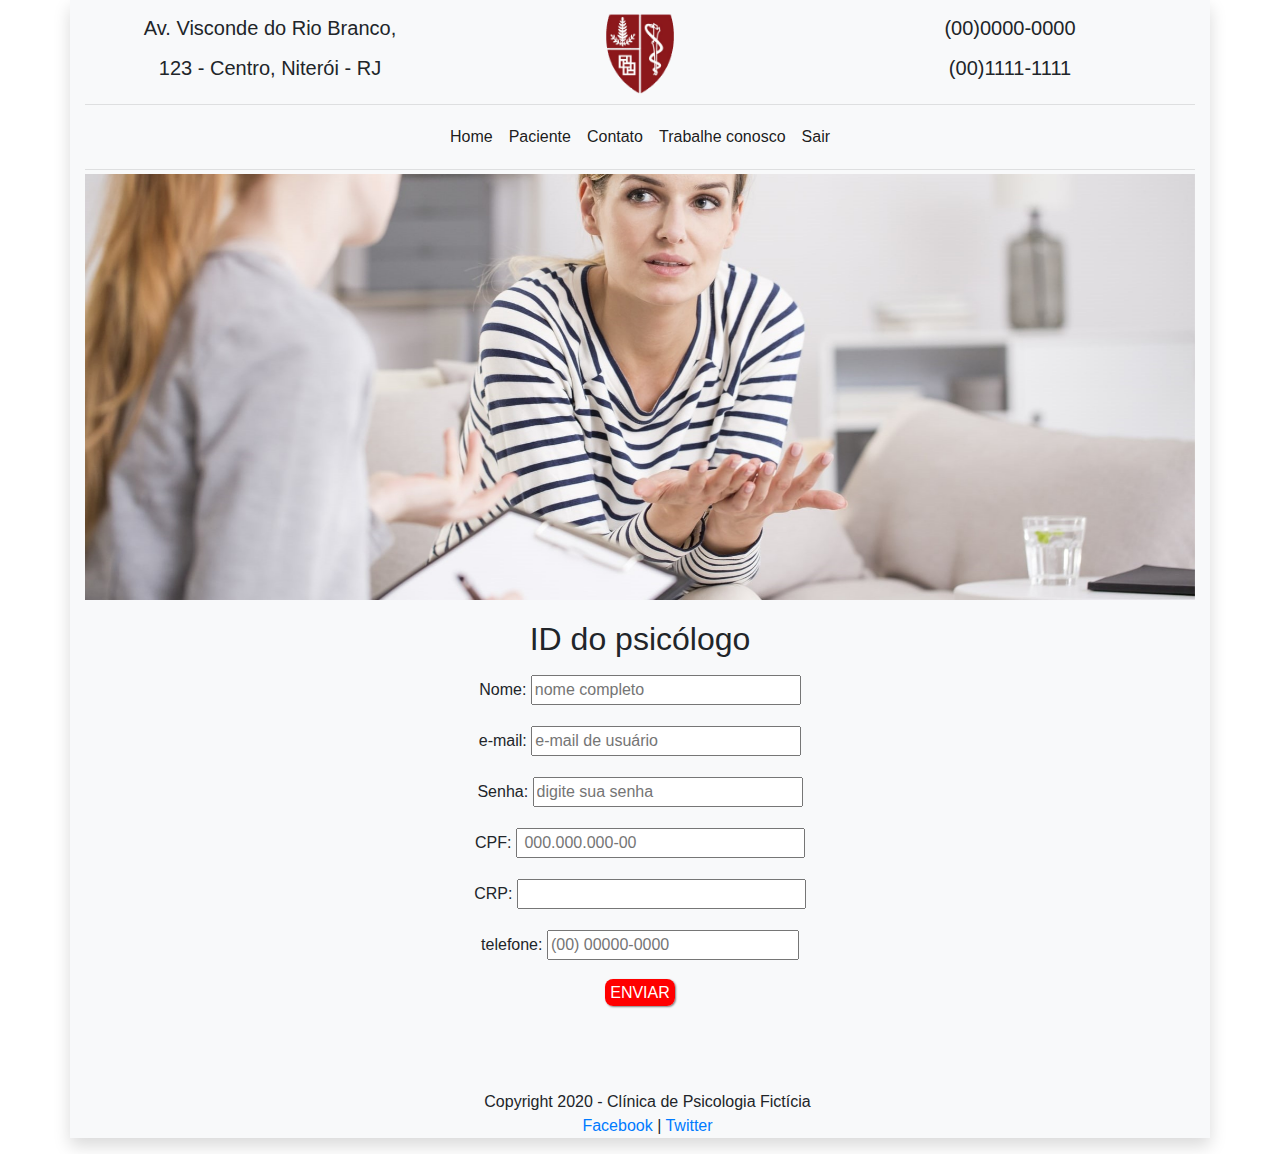
<file: Projeto Clinica/regmed.html>
<!DOCTYPE html>
<html lang="pt-br">
<head>
	<!-- Meta tags Obrigatórias -->
	<meta charset="utf-8">
	<meta name="viewport" content="width=device-width, initial-scale=1, shrink-to-fit=no">

	<!-- Bootstrap CSS -->
	<link rel="stylesheet" href="css/bootstrap.css">
	<link rel="stylesheet" href="css/estilo.css">
	<link rel="stylesheet" href="css/form.css">

	<title>Home - Clinica</title>
</head>

<body>
	<div class="container shadow bg-light "> <!--Container do Body-->
		
		<div class="container-fluid bg-light"> <!--Container das Infos-->
			<div class="row">
				<div class="col justify-content-bg-start">
					<center><p></p><h5 class="disable"><p> Av. Visconde do Rio Branco,</p><p> 123 - Centro, Niterói - RJ</p></h5></center>
				</div>
				<div class="col">
					<center>	<img src="img/logo.png" width="100 px"></center>
				</div>
				<div class="col justify-content-bg-end">
					<center><p></p><h5 class="disable"><p>(00)0000-0000</p><p>(00)1111-1111</p></h5></center>
				</div>
			</div>
		</div><!--Fim container das infos-->

		<hr class="my-1">
		<nav class="navbar navbar-expand-lg navbar-light bg-light"> <!--Inicio NavBar-->
			<div class="collapse navbar-collapse justify-content-md-center">
				<ul class="navbar-nav">
					<li class="nav-item">
						<a class="nav-link active" href="index.html">Home</a>
					</li>
					<li class="nav-item">
						<a class="nav-link active" href="#">Paciente</a>
					</li>
					<li class="nav-item">
						<a class="nav-link active" href="#">Contato</a>
					</li>
					<li class="nav-item">
						<a class="nav-link active" href="#">Trabalhe conosco</a>
					</li>
					<li class="nav-item">
						<a class="nav-link active" href="index.html">Sair</a>
					</li>
				</ul>
			</div>
		</nav><!--Fim navbar-->
		<hr class="my-1">

		<div class="carousel slide" data-ride="carousel"> <!-- Inicio Carousel-->
			<div class="carousel-inner">
				<div class="carousel-item active">
					<img class="d-block w-100" src="img/header2.jpg" alt="Primeiro Slide">
				</div>
				<div class="carousel-item">
					<img class="d-block w-100" src="img/header3.jpg" alt="Segundo Slide">
				</div>
				<div class="carousel-item">
					<img class="d-block w-100" src="img/header4.jpg" alt="Segundo Slide">
				</div>
			</div>
		</div> <!--fim carousel-->
					
		<form> 
			<fieldset id="paciente"><legend><h2>ID do psicólogo</h2></legend>
				<p><label for="cnome">Nome:</label> <input type="text" name="tnome" id="cnome" size="26" maxlength="35" placeholder="nome completo"> </p>
				<p><label for="ce-mail">e-mail:</label> <input type="e-mail" name="te-mail" id="ce-mail" size="26" maxlength="50" placeholder="e-mail de usuário"><p>
					<p><label for="csenha">Senha:</label> <input type="password" name="nsenha" id="csenha" size="26" maxlength="10" placeholder="digite sua senha"></p>
					<p><label for="ccpf">CPF:</label> <input type="text" name="tcpf" id="ccpf" class="cpf-mask" size="28" maxlength="11" placeholder=" 000.000.000-00"></p>
					<p><label for="ccrp">CRP:</label> <input type="text" name="tcrp" id="ccrp" size="28"></p>
					<p><label for="ctel">telefone:</label> <input type="text" name="ttel" id="ctel" class="cel-sp-mask" placeholder="(00) 00000-0000" size="24" maxlength="11"></p>
					<a href="restrito.html"> ENVIAR </a>

				</fieldset>

			</form>
			
			<footer id="rodape">
				<center>
       <p>Copyright 2020 - Clínica de Psicologia Fictícia<br/>
        <a href="http://facebook.com.br" target="_blank">Facebook</a> | <a href="http://twitter.com.br" target="_blank">Twitter</p>
        	</center>
        </footer>
	


	<script src="js/jquery-3.js"></script>
	<script src="js/popper.js"></script>
	<script src="js/bootstrap.min.js"></script>
</body>
</html>
</file>
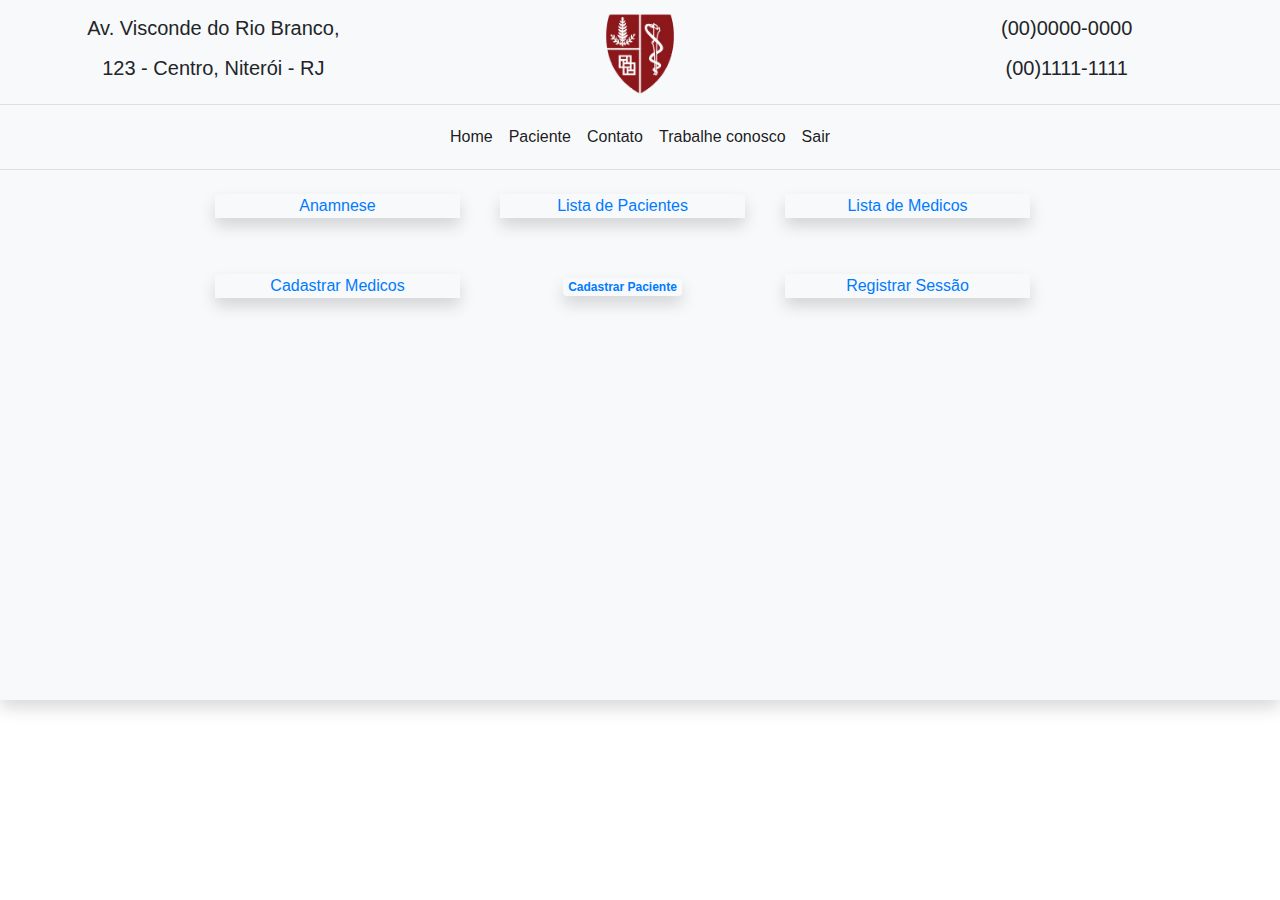
<file: Projeto Clinica/restrito.html>
<!DOCTYPE html>
<html lang="pt-br">

<head>
	<!-- Meta tags Obrigatórias -->
	<meta charset="utf-8">
	<meta name="viewport" content="width=device-width, initial-scale=1, shrink-to-fit=no">

	<!-- Bootstrap CSS -->
	<link rel="stylesheet" href="css/bootstrap.css">
	<link rel="stylesheet" href="css/estilo.css">

	<title>Area Restrita</title>
</head>

<body>

	<div class="container2 shadow bg-light "> <!--Container do Body-->
		
		<nav class="container-fluid bg-light"> <!--Container das Infos-->
			<div class="row">
				<div class="col justify-content-bg-start">
					<center><p></p><h5 class="disable"><p> Av. Visconde do Rio Branco,</p><p> 123 - Centro, Niterói - RJ</p></h5></center>
				</div>
				<div class="col">
					<center>	<img src="img/logo.png" width="100 px"></center>
				</div>
				<div class="col justify-content-bg-end">
					<center><p></p><h5 class="disable"><p>(00)0000-0000</p><p>(00)1111-1111</p></h5></center>
				</div>
			</div>
		</nav><!--Fim container das infos-->

		<hr class="my-1">
		<nav class="navbar navbar-expand-lg navbar-light bg-light"> <!--Inicio NavBar-->
			<div class="collapse navbar-collapse justify-content-md-center">
				<ul class="navbar-nav">
					<li class="nav-item">
						<a class="nav-link active" href="index.html">Home</a>
					</li>
					<li class="nav-item">
						<a class="nav-link active" href="#">Paciente</a>
					</li>
					<li class="nav-item">
						<a class="nav-link active" href="#">Contato</a>
					</li>
					<li class="nav-item">
						<a class="nav-link active" href="#">Trabalhe conosco</a>
					</li>
					<li class="nav-item">
						<a class="nav-link active" href="index.html">Sair</a>
					</li>
				</ul>
			</div>
	</nav><!--Fim navbar-->
	<hr class="my-1">

	<div class="container">
		<center><div class="row">
			<div class="col-sm-3">
				<div class="jumbotrom jumbotrom-bg shadow bg-light">
					<center><a href="Anamnese.html">Anamnese</a></center>
				</div>
			</div>
			<div class="col-sm-3">
				<div class="jumbotrom shadow bg-light">
					<a href="lista-pacientes.html">Lista de Pacientes</a>
				</div>
			</div>
			<div class="col-sm-3">
				<div class="jumbotrom shadow bg-light">
					<a href="lista-psicologos.html">Lista de Medicos</a>
				</div>
			</div>
			
		</div>
		<p></p>
		<div class="row">
			<div class="col-sm-3">
				<div class="jumbotrom shadow bg-light">
					<a href="regmed.html">Cadastrar Medicos</a>
				</div>
			</div>
			<div class="col-sm-3">
				<div class=" badge badge-primary shadow bg-light">
					<a href="">Cadastrar Paciente</a>
				</div>
			</div>
			<div class="col-sm-3">
				<div class="jumbotrom shadow bg-light">
					<a href="sessao.html">Registrar Sessão</a>
				</div>
			</div>
			
			
		</div>
	</center>
</div>
</div>




<script src="js/jquery-3.js"></script>
<script src="js/popper.js"></script>
<script src="js/bootstrap.min.js"></script>
</body>
</html>
</file>
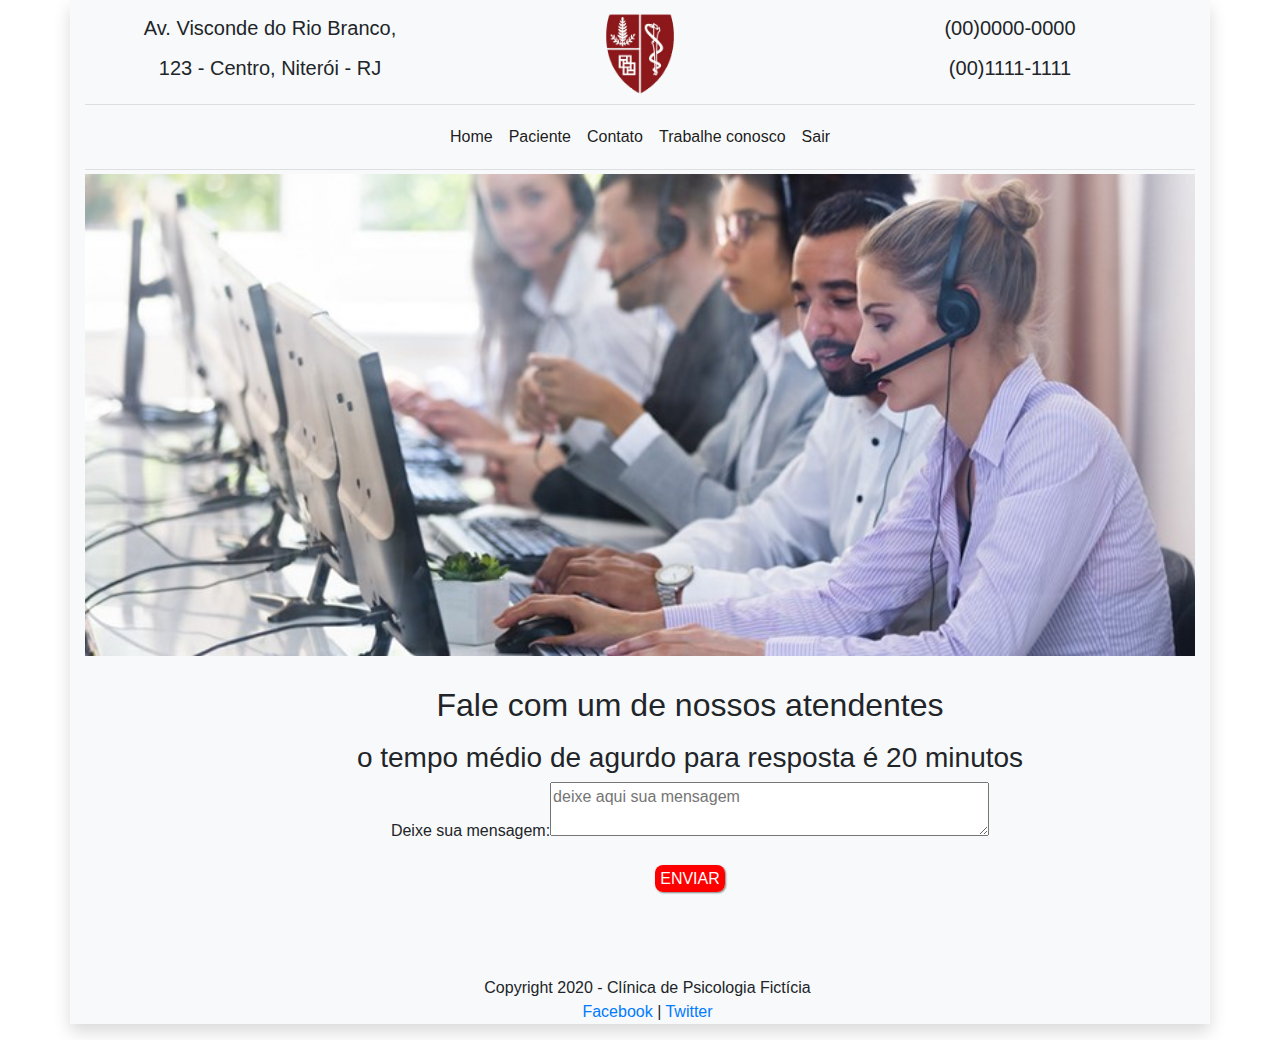
<file: Projeto Clinica/sac.html>
<!DOCTYPE html>
<html lang="pt-br">
<head>
	<!-- Meta tags Obrigatórias -->
	<meta charset="utf-8">
	<meta name="viewport" content="width=device-width, initial-scale=1, shrink-to-fit=no">

	<!-- Bootstrap CSS -->
	<link rel="stylesheet" href="css/bootstrap.css">
	<link rel="stylesheet" href="css/estilo.css">
	<link rel="stylesheet" href="css/form.css">

	<title>Home - Clinica</title>
</head>

<body>
	<div class="container shadow bg-light "> <!--Container do Body-->
		
		<div class="container-fluid bg-light"> <!--Container das Infos-->
			<div class="row">
				<div class="col justify-content-bg-start">
					<center><p></p><h5 class="disable"><p> Av. Visconde do Rio Branco,</p><p> 123 - Centro, Niterói - RJ</p></h5></center>
				</div>
				<div class="col">
					<center>	<img src="img/logo.png" width="100 px"></center>
				</div>
				<div class="col justify-content-bg-end">
					<center><p></p><h5 class="disable"><p>(00)0000-0000</p><p>(00)1111-1111</p></h5></center>
				</div>
			</div>
		</div><!--Fim container das infos-->

		<hr class="my-1">
		<nav class="navbar navbar-expand-lg navbar-light bg-light"> <!--Inicio NavBar-->
			<div class="collapse navbar-collapse justify-content-md-center">
				<ul class="navbar-nav">
					<li class="nav-item">
						<a class="nav-link active" href="index.html">Home</a>
					</li>
					<li class="nav-item">
						<a class="nav-link active" href="#">Paciente</a>
					</li>
					<li class="nav-item">
						<a class="nav-link active" href="#">Contato</a>
					</li>
					<li class="nav-item">
						<a class="nav-link active" href="#">Trabalhe conosco</a>
					</li>
					<li class="nav-item">
						<a class="nav-link active" href="index.html">Sair</a>
					</li>
				</ul>
			</div>
		</nav><!--Fim navbar-->
		<hr class="my-1">

		<div class="sac">
		<img src="img/sac2.jpg">
		<div class="texto">
		<form> 
			<fieldset id="paciente"><legend><h2>Fale com um de nossos atendentes</h2></legend>
				<h3>o tempo médio de agurdo para resposta é 20 minutos</h3>
				<p><label for="cmensagem">Deixe sua mensagem: </label><textarea name="cmensagem" cols="45" rows="2" placeholder="deixe aqui sua mensagem"></textarea></p>
					<a href="index.html"> ENVIAR </a>
				</fieldset>

			</form>
		</div>

		</div>

			</form>
			
			<footer id="rodape">
				<center>
       <p>Copyright 2020 - Clínica de Psicologia Fictícia<br/>
        <a href="http://facebook.com.br" target="_blank">Facebook</a> | <a href="http://twitter.com.br" target="_blank">Twitter</p>
        	</center>
        </footer>
	


	<script src="js/jquery-3.js"></script>
	<script src="js/popper.js"></script>
	<script src="js/bootstrap.min.js"></script>
</body>
</html>
</file>
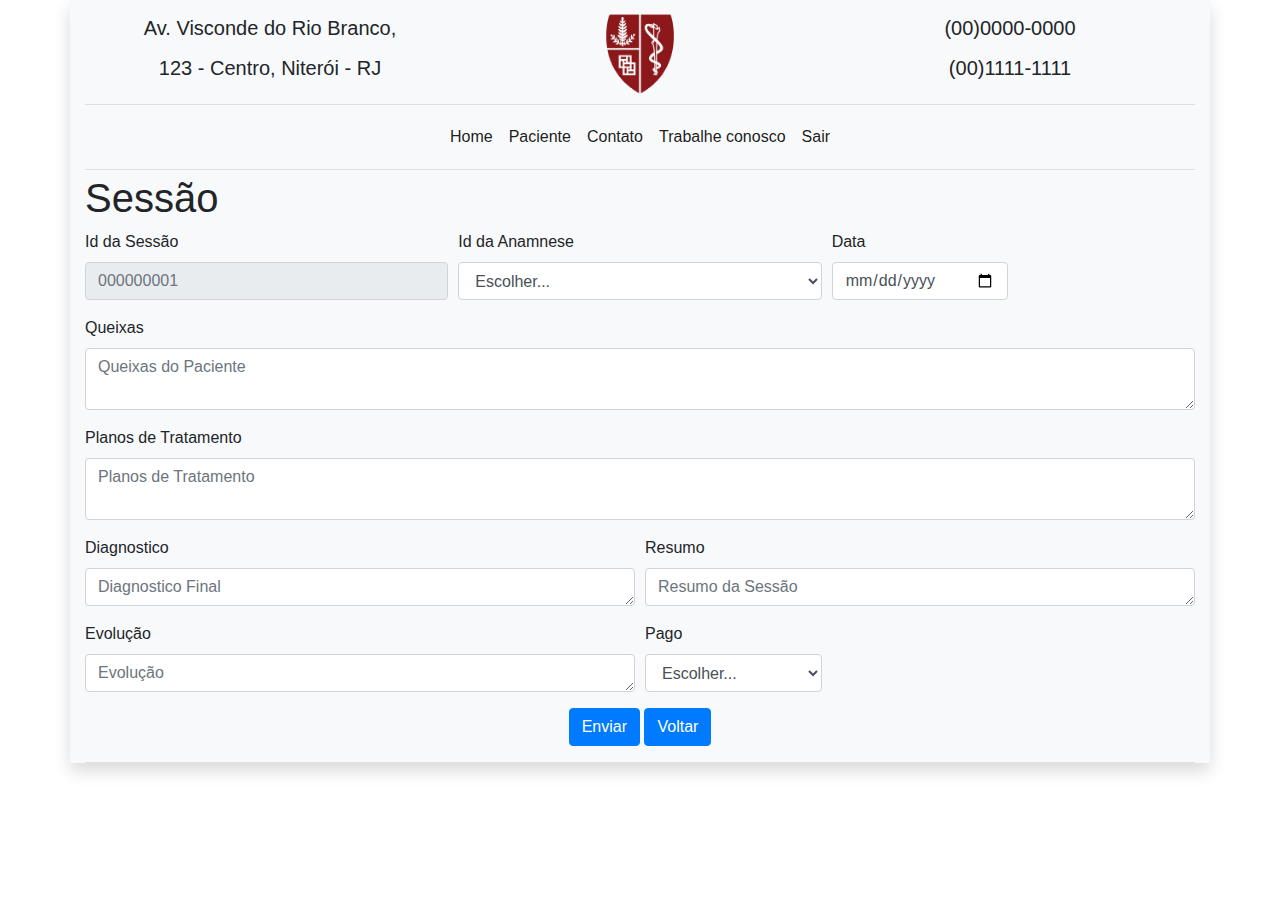
<file: Projeto Clinica/sessao.html>
<!DOCTYPE html>
<html lang="pt-br">

<head>
	<!-- Meta tags Obrigatórias -->
	<meta charset="utf-8">
	<meta name="viewport" content="width=device-width, initial-scale=1, shrink-to-fit=no">

	<!-- Bootstrap CSS -->
	<link rel="stylesheet" href="css/bootstrap.css">

	<title>Sessão</title>
</head>

<body>
	<div class="container shadow bg-light "> <!--Container do Body-->
		
		<div class="container-fluid bg-light"> <!--Container das Infos-->
			<div class="row">
				<div class="col justify-content-bg-start">
					<center><p></p><h5 class="disable"><p> Av. Visconde do Rio Branco,</p><p> 123 - Centro, Niterói - RJ</p></h5></center>
				</div>
				<div class="col">
					<center>	<img src="img/logo.png" width="100 px"></center>
				</div>
				<div class="col justify-content-bg-end">
					<center><p></p><h5 class="disable"><p>(00)0000-0000</p><p>(00)1111-1111</p></h5></center>
				</div>
			</div>
		</div><!--Fim container das infos-->

		<hr class="my-1">
		<nav class="navbar navbar-expand-lg navbar-light bg-light"> <!--Inicio NavBar-->
			<div class="collapse navbar-collapse justify-content-md-center">
				<ul class="navbar-nav">
					<li class="nav-item">
						<a class="nav-link active" href="index.html">Home</a>
					</li>
					<li class="nav-item">
						<a class="nav-link active" href="#">Paciente</a>
					</li>
					<li class="nav-item">
						<a class="nav-link active" href="#">Contato</a>
					</li>
					<li class="nav-item">
						<a class="nav-link active" href="#">Trabalhe conosco</a>
					</li>
					<li class="nav-item">
						<a class="nav-link active" href="index.html">Sair</a>
					</li>
				</ul>
			</div>
		</nav><!--Fim navbar-->
		<hr class="my-1">


		<h1>Sessão</h1>
		<form>
			<div class="form-row">
				<div class="form-group col-md-4">
					<label for="Id">Id da Sessão</label>
					<input class="form-control" type="text" placeholder="000000001" readonly>
				</div>
				<div class="form-group col-md-4">
					<label for="Id">Id da Anamnese</label>
					<select class="form-control">
						<option selected>Escolher...</option>
						<option>351312351</option>
						<option>112412415</option>
						<option>123532615</option>
						<option>613235135</option>
						<option>732513566</option>
					</select>
				</div>
				<div class="form-group col-md-2">
					<label>Data</label>
					<input type="date" class="form-control">
				</div>
			</div>

			<div class="form-group">
				<label for="Dados do Paciente">Queixas</label>
				<textarea class="form-control" rows="2" placeholder="Queixas do Paciente"></textarea>
			</div>
			<div class="form-group">
				<label for="Dados do Paciente">Planos de Tratamento</label>
				<textarea class="form-control" rows="2" placeholder="Planos de Tratamento"></textarea>
			</div>

			<div class="form-row">	
				<div class="form-group col-md-6">
					<label for="Dados do Paciente">Diagnostico</label>
					<textarea class="form-control" rows="1" placeholder="Diagnostico Final"></textarea>
				</div>	
				<div class="form-group col-md-6">
					<label for="Dados do Paciente">Resumo</label>
					<textarea class="form-control" rows="1" placeholder="Resumo da Sessão"></textarea>
				</div>
			</div>

			<div class="form-row">
				<div class="form-group col-md-6">
					<label for="Dados do Paciente">Evolução</label>
					<textarea class="form-control" rows="1" placeholder="Evolução"></textarea>
				</div>
				<div class="form-group col-md-2">
					<label for="Id">Pago</label>
					<select class="form-control">
						<option selected>Escolher...</option>
						<option>Sim</option>
						<option>Não</option>
					</select>
				</div>
			</div>

			
			<center><button type="submit" class="btn btn-primary">Enviar</button>
				<a href="restrito.html" class="btn btn-primary">Voltar</a><center>
					<hr>
				</form>
			</div>


			<!-- JavaScript-->
			<script src="js/jquery-3.js"></script>
			<script src="js/popper.js"></script>
			<script src="js/bootstrap.min.js"></script>
		</body>
		</html>
</file>
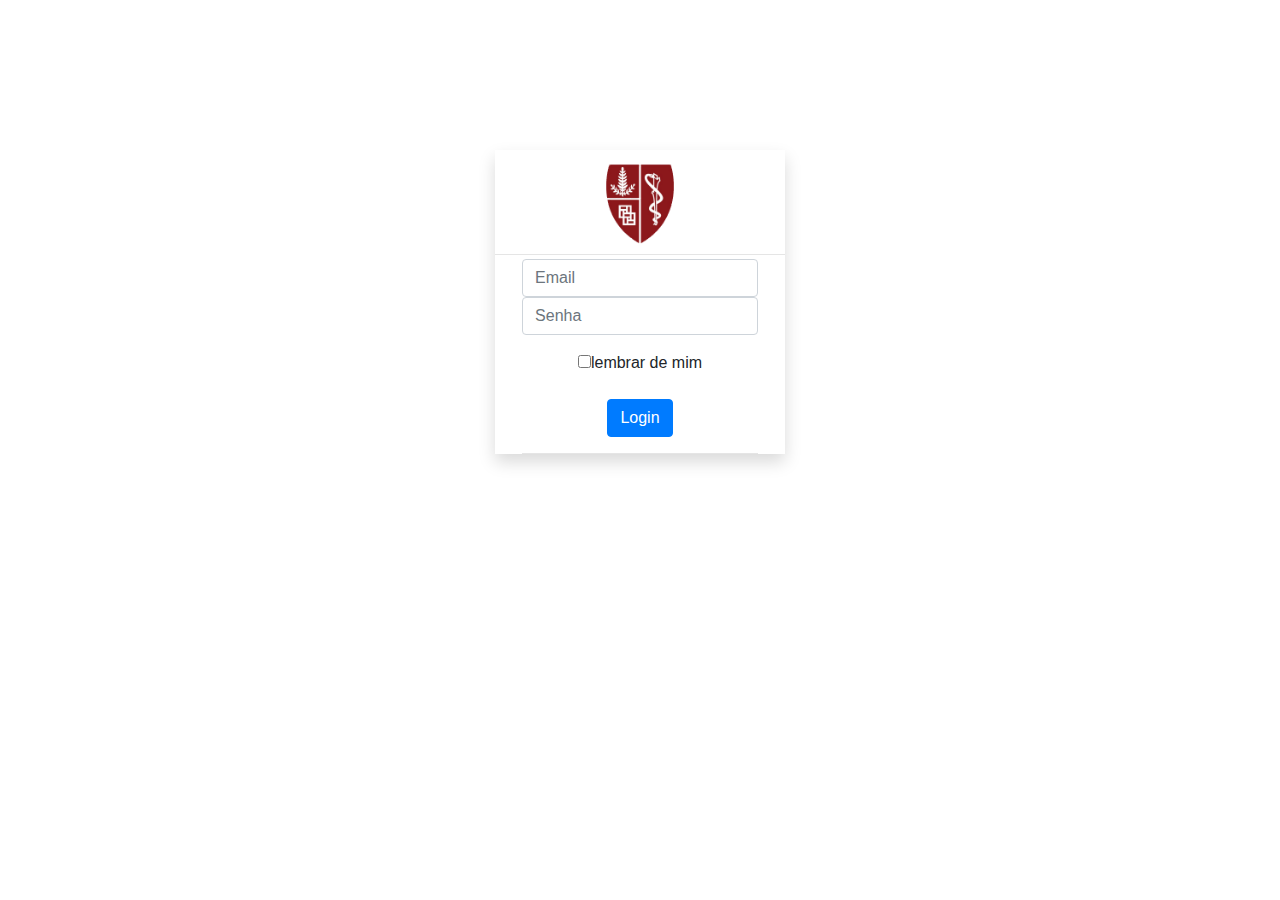
<file: Projeto Clinica/sign-in.html>
<!DOCTYPE html>
<html lang="pt-br">
<head>
	<!-- Meta tags Obrigatórias -->
	<meta charset="utf-8">
	<meta name="viewport" content="width=device-width, initial-scale=1, shrink-to-fit=no">

	<!-- Bootstrap CSS -->
	<link rel="stylesheet" href="css/bootstrap.css">
	

	

	<title>Sign-in</title>

</head>

<body class="text-center">

	<div class="container-mini">
		<div class="justify-content-center shadow"> <!--Container do Body-->
			<div class="col">
				<img src="img/logo.png" width="100 px">
			</div>
			<hr class="my-1">
			<center>
				<form class="form-signin col-md-11">
					<input id="input_email" class="form-control" type="Email" placeholder="Email" required="autofocus">
					<input id="input_password" class="form-control" type="password" placeholder="Senha" required="" >
					<p></p>
			<!--<button href="#" class="btn btn-lg btn-primary btn-block" type="submit">login</button>
				<hr class="my-10">-->
				<label><input type="checkbox" value="lembrar de mim">lembrar de mim</label></label><p></p>
				<a class="btn btn-primary" href="restrito.html" role="button">Login</a>
				<hr>
			</form> 
		</center>

	</div>
</div>



<!-- JavaScript-->
<script src="js/jquery-3.js"></script>
<script src="js/popper.js"></script>
<script src="js/bootstrap.min.js"></script>
</body>
</html>
</file>
<file: Projeto Clinica/css/estilo.css>
fieldset {
	min-height: 10px;
}

.container1 {
	margin-top: 25px;
	min-height: 450px;
}
.container2 {
	min-height: 700px;
}


figure.foto-legenda {
	position: relative;
}

figure.foto-legenda img{
	width: 100%;
	height: 100%;
}

figure.foto-legenda figcaption a {
	position: absolute;
	top: 0px;
	color: white;
	width: 100%;
	height: 100%;
	padding: 10px;
	box-sizing: border-box;
	transition: opacity 1s;
}

figure.foto-legenda figcaption a:hover {
	color: #05445e;
}

section#esquerda {
	margin-top: 50px;
	display: block;
	width: 530px;
	float: left;
	padding-right: 15px;
	padding-left: 10px;

}

aside#direita {
	margin-top: 50px;
	display: block;
	width: 530px;
	float: right;
	padding-left: 0px;
	padding-right: 15px;
}

table#tabela {
	border: 1px dotted #606060;
	border-spacing: 0px;
	margin-left: 10px;
	margin-right: 10px;
	margin-bottom: 5px;
	font-size: 12px;
}

table#tabela td{
	padding-left: 50px;
	padding-right: 15px;
	padding-bottom: 5px;
	padding-top: 5px;
	border: 1px dotted #c6c6c6;
	text-align: center;
}

table#tabela td.ce {
	padding-left: 25px;
	padding-right: 20px;
}

table#tabela td.cd {
	padding-left: 50px;
	padding-right: 30px;
}

table#tabela2 td.ce {
	padding-left: 20px;
	padding-right: 20px;
}

table#tabela2 td.cd {
	padding-left: 20px;
	padding-right: 20px;
}

table#tabela2 td.ult {
	padding-bottom:50px;
}


table img {
	width: 50px;
	height: 50px;
}


table p {
	font-size: 20px;
	margin-bottom: 0px;
}


footer#rodape {
	padding-top: 35px;
	clear: both;
	
}

footer#rodape p {
	text-align: center;
	padding-left: 15px; 
}

.col-sm-3 {
	padding: 20px 20px 20px 20px;
	left: 125px;
}

.sac img {
	width: 100%;
	height: 100%;
}

.sac .texto {
	position: relative;
	padding-top: 10px;
	left: 50px;
}
</file>
<file: Projeto Clinica/css/form.css>
form {
	margin-top: 20px;
	margin-bottom: 50px;
	text-align: center;
}

form a {
	background-color: red;
	border-radius: 8px;
	padding: 5px;
	color: white;
	box-shadow: 1px 1px 2px gray;
}

form a:hover {
	background-color: black;
	color: white;
	box-shadow: 1px 1px 2px gray;
}
</file>
